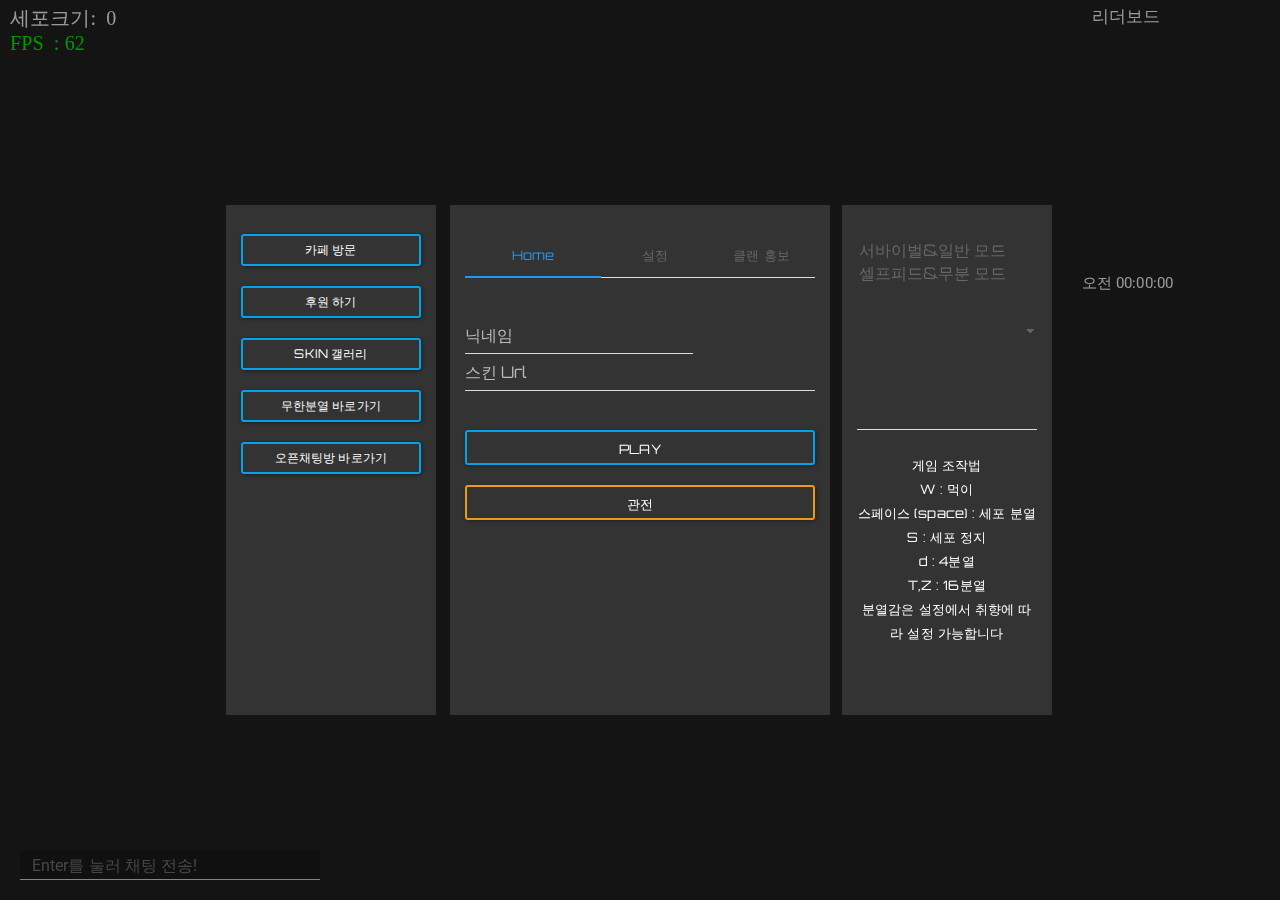
<file: index.html>
<html>
<head>
<meta charset="utf-8">
<link rel="shortcut icon" href="a/favicon.ico">
<meta property="og:url" content="https://agaraq.github.io/">
<meta property="og:title" content="Aqua.Party (아쿠아 파티) 아가리오">  
<meta property="og:type" content="website">
<meta property="og:image" content="ag.png">
<meta property="og:description" content=""Aqua.Party(아쿠아 파티) agar.io (아가리오) 서버에 오신걸 환영합니다.">
<meta name="description" content="Aqua.Party(아쿠아 파티) agar.io (아가리오) 서버에 오신걸 환영합니다">
<form action="/" method="post" enctype="multipart/form-data">
<meta http-equiv='X-UA-Compatible' content='IE=edge'>
<meta name="viewport" content="width=1100">
<meta name="keywords" content="아가리오, 아쿠아파티, 한국서버, 아가리오핵, 아갈, 코갈, 아갈크, 아코 ,agar.io ,agar.io server, korea agar">
<meta name="robots" content="index, follow">
<meta name="apple-mobile-web-app-capable" content="yes">
<meta name="viewport" content="width=device-width">
<title>Aqua.Party (아쿠아 파티) 아가리오 ( 세포 키우기 )</title>
<canvas id="canvas"></canvas>
<link href="d.css" rel="stylesheet">
<link href="https://fonts.googleapis.com/css?family=Roboto" rel="stylesheet" type="text/css">
<link href="https://fonts.googleapis.com/css?family=Russo+One" rel="stylesheet" type="text/css">
<link href="https://fonts.googleapis.com/css?family=Orbitron" rel="stylesheet" type="text/css">
<body>
<script type="application/ld+json">
{
  "@context": "http://schema.org",
  "@type": "Organization",
  "url": "https://agaraq.github.io/",
  "logo": "https://agaraq.github.io/a/ag.png"
}
</script>
<script type="text/javascript" src="d/q.js"></script>
</script>
<!-- Global site tag (gtag.js) - Google Analytics -->
<script async src="https://www.googletagmanager.com/gtag/js?id=UA-105787724-1"></script>
<script>
  window.dataLayer = window.dataLayer || [];
  function gtag(){dataLayer.push(arguments);}
  gtag('js', new Date());

  gtag('config', 'UA-105787724-1');
</script>
  
  <span id="leaderboar">리더보드</span>
<span id="dpTime">오전 00:00:00</span>
<body oncopy="return false" oncut="return false" onselectstart="return false">
  
<div id="overlays" style="background-color:rgba(0,0,0,0.4);position:absolute;left:0;right:0;top:0;bottom:0;z-index:200;font-family:Orbitron">
<div id="main">
<div id="serverPanel">
<div>
</br>
<a href="https://cafe.naver.com/aquaparty" target="_blank" id="cafe-btn" class="btn btn-default btn-sm" role="button">카페 방문</a> 
<a href="https://goo.gl/forms/6vecx7NeLpwj2xxp2" target="_blank" id="cafe-btn" class="btn btn-default btn-sm" role="button">후원 하기</a>
<a href="http://ogario.ovh/skins/" target="_blank" id="cafe-btn" class="btn btn-default btn-sm" role="button">SKIN 갤러리</a>
<a href="c/" target="_blank" id="cafe-btn" class="btn btn-default btn-sm" role="button">무한분열 바로가기</a>
<a href="https://open.kakao.com/o/gzKBMZI" target="_blank" id="cafe-btn" class="btn btn-default btn-sm" role="button">오픈채팅방 바로가기</a>
<div>
</div>
</div>
<center>
</br>
</center>
</div>
<div id="serv">
<div>
</br>
<center>
<select size=8 class="form-control" style="overflow:hidden">
<br clear="both"/>
<option value="1" onclick='connect(a)'> 서바이벌&일반 모드</option>
<option value="2" onclick='connect(b)'> 셀프피드&무분 모드</option>
</select>
</br>
<font color="#ffffff">게임 조작법</font> </br>
<font color="#ffffff">W : 먹이</font> </br>
<font color="#ffffff">스페이스 (space) : 세포 분열</font> </br>
<font color="#ffffff">S : 세포 정지</font> </br>
<font color="#ffffff">d : 4분열</font> </br>
<font color="#ffffff">T,Z : 16분열</font> </br>
<font color="#ffffff">분열감은 설정에서 취향에 따라 설정 가능합니다 </font> </br>
<div>
</div>
</div>
<center>
</br>
</center>
</div>
<div class="form-group">
<div style="float:left;margin-left:20px">
</div>
<br clear="both">
<form role="form">
<ul class="nav nav-tabs nav-justified" role="tablist">
<li role="presentation" class="active">
<a href="#home" aria-controls="home" role="tab" data-toggle="tab">Home</a>
</li>
<li role="presentation">
<a href="#settings" aria-controls="settings" role="tab" data-toggle="tab">설정</a>
</li>
<li role="presentation">
<a href="#theming" aria-controls="theming" role="tab" data-toggle="tab">클랜 홍보</a>
</li>
</ul>
<div class="tab-content">
<div role="tabpanel" class="tab-pane " id="home"></div>
<div role="tabpanel" class="tab-pane fade settings" id="settings">
<br>
<div class="container">
<div class="settingsRow" style="overflow: auto; height:150px;width: 340px;">

  
    <font color="#F0F0F0"><span style="font-family: Roboto;">백그라운드 맵 색깔 </font>
  <br>
  <input class="jscolor" id="bgColour" value="222222">
  <br>
  <font color="#F0F0F0"><span style="font-family: Roboto;">MAP 테두리 색깔 </font>
  <br>
  <input class="jscolor" id="borderColour" value="35B597">
  <br>
  <font color="#F0F0F0"><span style="font-family: Roboto;">SECTOR Color 좌표색깔 </font>
  <br>
  <input class="jscolor" id="sectorColour" value="313031">
</br>
</br>
<span id="animationTxt"><font color="#ffffff">분열감 : 140</font></span>
<br>
<br>
<label></label>
<input type="range" id="delay" min="10" max="300">
</label>
<br>
<br>
<div style="position:relative">
<input type="checkbox" name="sqMode" id="sqMode"> <font color="#F0F0F0">사각형 모드 </font>
<br>
<input type="checkbox" name="sectors" id="sectors"> <font color="#F0F0F0">백그라운드 맵 </font>
<br>
<input type="checkbox" name="cellalpha" id="cellalpha"> <font color="#F0F0F0">세포투명화 </font> 
<br>
<input type="checkbox" name="borders" id="borders"> <font color="#F0F0F0"><span style="font-family: Roboto;">MAP 테두리 ON or OFF </font> 
<br>
<input type="checkbox" name="food" id="food"> <font color="#F0F0F0"><span style="font-family: Roboto;">먹이 보이기 On or OFF </font> 
<br>
<input type="checkbox" name="name" id="name"> <font color="#F0F0F0"><span style="font-family: Roboto;">이름 보이기 On or OFF </font> 
<br>
<input type="checkbox" name="mass" id="mass"> <font color="#F0F0F0"><span style="font-family: Roboto;">메스 보이기 On or OFF </font> 
</div>
</div>
</div>
</div>
<br>
<div role="tabpanel" class="tab-pane fade" id="theming" style="overflow: auto; height:150px;width: 340px;">
    <a href="https://cafe.naver.com/agaradidas625" target="_blank" id="nomu-btn" class="btn btn-default btn-sm" role="button">아디다스 클랜</a> 
    <a href="https://cafe.naver.com/cexy" target="_blank" id="aqua-btn" class="btn btn-default btn-sm" role="button">CEX 클랜</a>
    <a href="https://cafe.naver.com/agarindian" target="_blank" id="nomu-btn" class="btn btn-default btn-sm" role="button">인디언 클랜</a>
    <a href="https://cafe.naver.com/bwp9973bwp" target="_blank" id="aqua-btn" class="btn btn-default btn-sm" role="button">NONAME 클랜</a>
    <a href="https://cafe.naver.com/agargamer" target="_blank" id="nomu-btn" class="btn btn-default btn-sm" role="button">아갈마스터 클랜</a> 
</div>
</div>
</form>
</div>
<div class="form-group">
<input class="form-control" id="nick" maxlength="15" placeholder="닉네임">
<input class="form-control" id="skinUrl" placeholder="스킨 Url">
</div>
<br>
<div class="form-group">
<button type="submit" id="playBtn" onclick="setNick(document.getElementById('nick').value); return false;" class="shake-constant btn playButton btn-primary btn-needs-server">Play</button> 
<button class="btn btn-warning watchButton btn-needs-server" id="watchBtn" onclick="watch();return false">관전</button>
<br clear="both">
<br>
</div>
</form>
</div>
</div>
<script src="d/d.js" defer></script>
<script src="d/main.js" defer></script>
<input id="chat" maxlength="200" onpaste="return false" placeholder="Enter를 눌러 채팅 전송!" type="text">
</body>
</html>
</file>
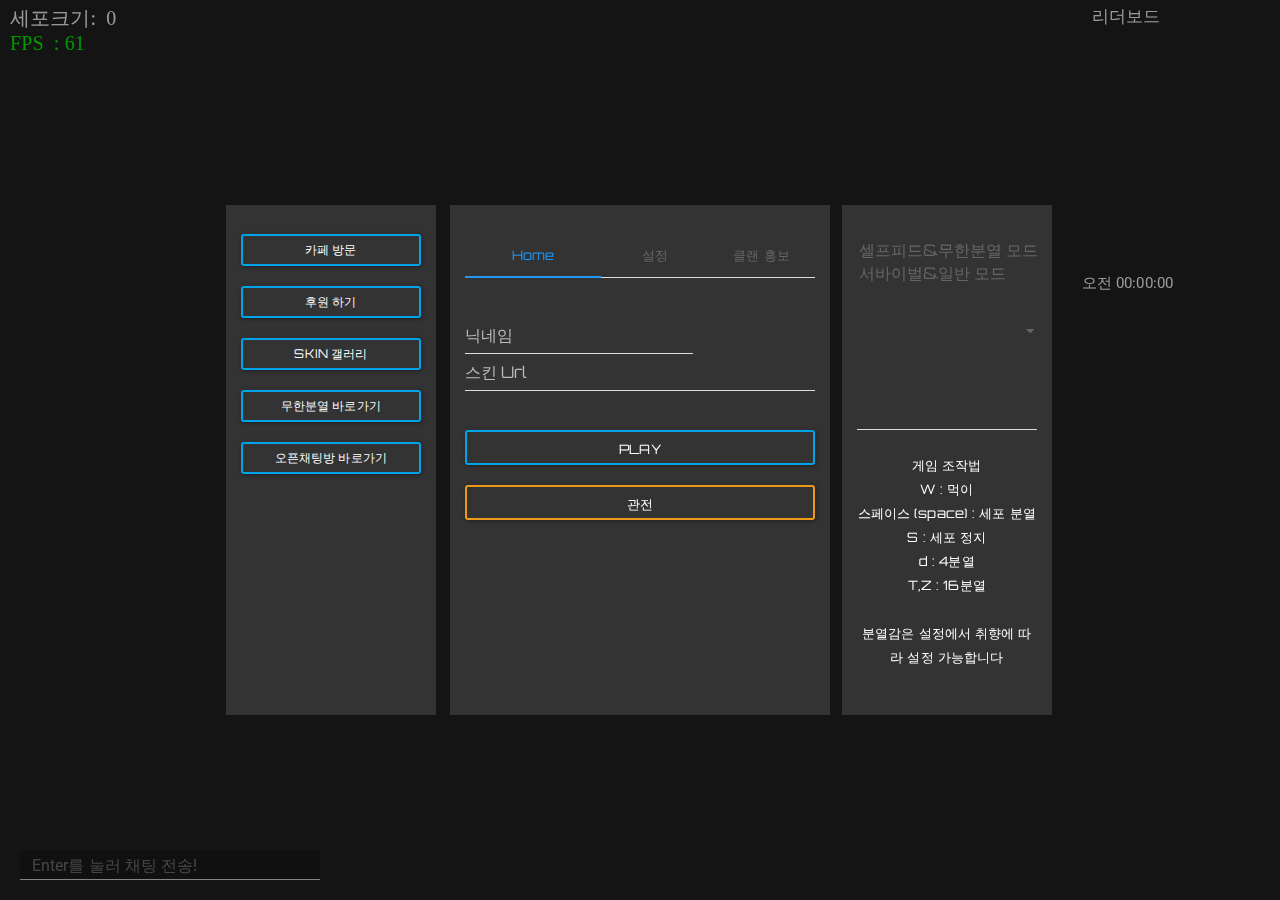
<file: c/index.html>
<html>
<head>
<meta charset="utf-8">
<link rel="shortcut icon" href="a/favicon.ico">
<form action="/" method="post" enctype="multipart/form-data">
<meta http-equiv='X-UA-Compatible' content='IE=edge'>
<meta name="viewport" content="width=1100">
<meta name="description" content="Aqua.Party(아쿠아 파티) agar.io (아가리오) 서버에 오신걸 환영합니다">
<meta name="keywords" content="아가리오, 아쿠아파티, 한국서버, 아가리오핵, 아갈, 코갈, 아갈크, 아코 ,agar.io ,agar.io server, korea agar">
<meta name="robots" content="index, follow">
<meta name="apple-mobile-web-app-capable" content="yes">
<meta name="viewport" content="width=device-width">
<title>Aqua.Party (아쿠아 파티) 무한분열</title>
<canvas id="canvas"></canvas>
<link href="../d.css" rel="stylesheet">
<link href="https://fonts.googleapis.com/css?family=Roboto" rel="stylesheet" type="text/css">
<link href="https://fonts.googleapis.com/css?family=Russo+One" rel="stylesheet" type="text/css">
<link href="https://fonts.googleapis.com/css?family=Orbitron" rel="stylesheet" type="text/css">
<body>
</script>
<!-- Global site tag (gtag.js) - Google Analytics -->
<script async src="https://www.googletagmanager.com/gtag/js?id=UA-105787724-1"></script>
<script>
  window.dataLayer = window.dataLayer || [];
  function gtag(){dataLayer.push(arguments);}
  gtag('js', new Date());

  gtag('config', 'UA-105787724-1');
</script>
  
  <span id="leaderboar">리더보드</span>
<span id="dpTime">오전 00:00:00</span>
<body oncopy="return false" oncut="return false" onselectstart="return false">
  
<div id="overlays" style="background-color:rgba(0,0,0,0.4);position:absolute;left:0;right:0;top:0;bottom:0;z-index:200;font-family:Orbitron">
<div id="main">
<div id="serverPanel">
<div>
</br>
<a href="https://cafe.naver.com/aquaparty" target="_blank" id="cafe-btn" class="btn btn-default btn-sm" role="button">카페 방문</a> 
<a href="https://goo.gl/forms/6vecx7NeLpwj2xxp2" target="_blank" id="cafe-btn" class="btn btn-default btn-sm" role="button">후원 하기</a>
<a href="http://ogario.ovh/skins/" target="_blank" id="cafe-btn" class="btn btn-default btn-sm" role="button">SKIN 갤러리</a>
<a href="" target="_blank" id="cafe-btn" class="btn btn-default btn-sm" role="button">무한분열 바로가기</a>
<a href="https://open.kakao.com/o/gzKBMZI" target="_blank" id="cafe-btn" class="btn btn-default btn-sm" role="button">오픈채팅방 바로가기</a>
<div>
</div>
</div>
<center>
</br>
</center>
</div>
<div id="serv">
<div>
</br>
<center>
<select size=8 class="form-control" style="overflow:hidden">
<br clear="both"/>
<option value="1" onclick='connect(b)'>셀프피드&무한분열 모드</option>
<option value="2" onclick='connect(a)'>서바이벌&일반 모드</option>
</select>
</br>
<font color="#ffffff">게임 조작법</font> </br>
<font color="#ffffff">W : 먹이</font> </br>
<font color="#ffffff">스페이스 (space) : 세포 분열</font> </br>
<font color="#ffffff">S : 세포 정지</font> </br>
<font color="#ffffff">d : 4분열</font> </br>
<font color="#ffffff">T,Z : 16분열</font> </br>
<font color="#ffffff"> </font> </br>
<font color="#ffffff"> 분열감은 설정에서 취향에 따라 설정 가능합니다</font> </br>
<div>
</div>
</div>
<center>
</br>
</center>
</div>
<div class="form-group">
<div style="float:left;margin-left:20px">
</div>
<br clear="both">
<form role="form">
<ul class="nav nav-tabs nav-justified" role="tablist">
<li role="presentation" class="active">
<a href="#home" aria-controls="home" role="tab" data-toggle="tab">Home</a>
</li>
<li role="presentation">
<a href="#settings" aria-controls="settings" role="tab" data-toggle="tab">설정</a>
</li>
<li role="presentation">
<a href="#theming" aria-controls="theming" role="tab" data-toggle="tab">클랜 홍보</a>
</li>
</ul>
<div class="tab-content">
<div role="tabpanel" class="tab-pane " id="home"></div>
<div role="tabpanel" class="tab-pane fade settings" id="settings">
<br>
<div class="container">
<div class="settingsRow" style="overflow: auto; height:150px;width: 340px;">

  
    <font color="#F0F0F0"><span style="font-family: Roboto;">백그라운드 맵 색깔 </font>
  <br>
  <input class="jscolor" id="bgColour" value="222222">
  <br>
  <font color="#F0F0F0"><span style="font-family: Roboto;">MAP 테두리 색깔 </font>
  <br>
  <input class="jscolor" id="borderColour" value="35B597">
  <br>
  <font color="#F0F0F0"><span style="font-family: Roboto;">SECTOR Color 좌표색깔 </font>
  <br>
  <input class="jscolor" id="sectorColour" value="313031">
</br>
</br>
<span id="animationTxt"><font color="#ffffff">분열감 : 140</font></span>
<br>
<br>
<label></label>
<input type="range" id="delay" min="10" max="300">
</label>
<br>
<br>
<div style="position:relative">
<input type="checkbox" name="sqMode" id="sqMode"> <font color="#F0F0F0">사각형 모드 </font>
<br>
<input type="checkbox" name="sectors" id="sectors"> <font color="#F0F0F0">백그라운드 맵 </font>
<br>
<input type="checkbox" name="cellalpha" id="cellalpha"> <font color="#F0F0F0">세포투명화 </font> 
<br>
<input type="checkbox" name="borders" id="borders"> <font color="#F0F0F0"><span style="font-family: Roboto;">MAP 테두리 ON or OFF </font> 
<br>
<input type="checkbox" name="food" id="food"> <font color="#F0F0F0"><span style="font-family: Roboto;">먹이 보이기 On or OFF </font> 
<br>
<input type="checkbox" name="name" id="name"> <font color="#F0F0F0"><span style="font-family: Roboto;">이름 보이기 On or OFF </font> 
<br>
<input type="checkbox" name="mass" id="mass"> <font color="#F0F0F0"><span style="font-family: Roboto;">메스 보이기 On or OFF </font> 
</div>
</div>
</div>
</div>
<br>
<div role="tabpanel" class="tab-pane fade" id="theming" style="overflow: auto; height:150px;width: 340px;">
    <a href="https://cafe.naver.com/agaradidas625" target="_blank" id="nomu-btn" class="btn btn-default btn-sm" role="button">아디다스 클랜</a> 
    <a href="https://cafe.naver.com/cexy" target="_blank" id="aqua-btn" class="btn btn-default btn-sm" role="button">CEX 클랜</a>
    <a href="https://cafe.naver.com/agarindian" target="_blank" id="nomu-btn" class="btn btn-default btn-sm" role="button">인디언 클랜</a>
    <a href="https://cafe.naver.com/bwp9973bwp" target="_blank" id="aqua-btn" class="btn btn-default btn-sm" role="button">NONAME 클랜</a>
    <a href="https://cafe.naver.com/agargamer" target="_blank" id="nomu-btn" class="btn btn-default btn-sm" role="button">아갈마스터 클랜</a> 
</div>
</div>
</form>
</div>
<div class="form-group">
<input class="form-control" id="nick" maxlength="15" placeholder="닉네임">
<input class="form-control" id="skinUrl" placeholder="스킨 Url">
</div>
<br>
<div class="form-group">
<button type="submit" id="playBtn" onclick="setNick(document.getElementById('nick').value); return false;" class="shake-constant btn playButton btn-primary btn-needs-server">Play</button> 
<button class="btn btn-warning watchButton btn-needs-server" id="watchBtn" onclick="watch();return false">관전</button>
<br clear="both">
<br>
</div>
</form>
</div>
</div>
<script src="../d/d.js" defer></script>
<script src="../a/main.js" defer></script>
<input id="chat" maxlength="200" onpaste="return false" placeholder="Enter를 눌러 채팅 전송!" type="text">
</body>
</html>
</file>
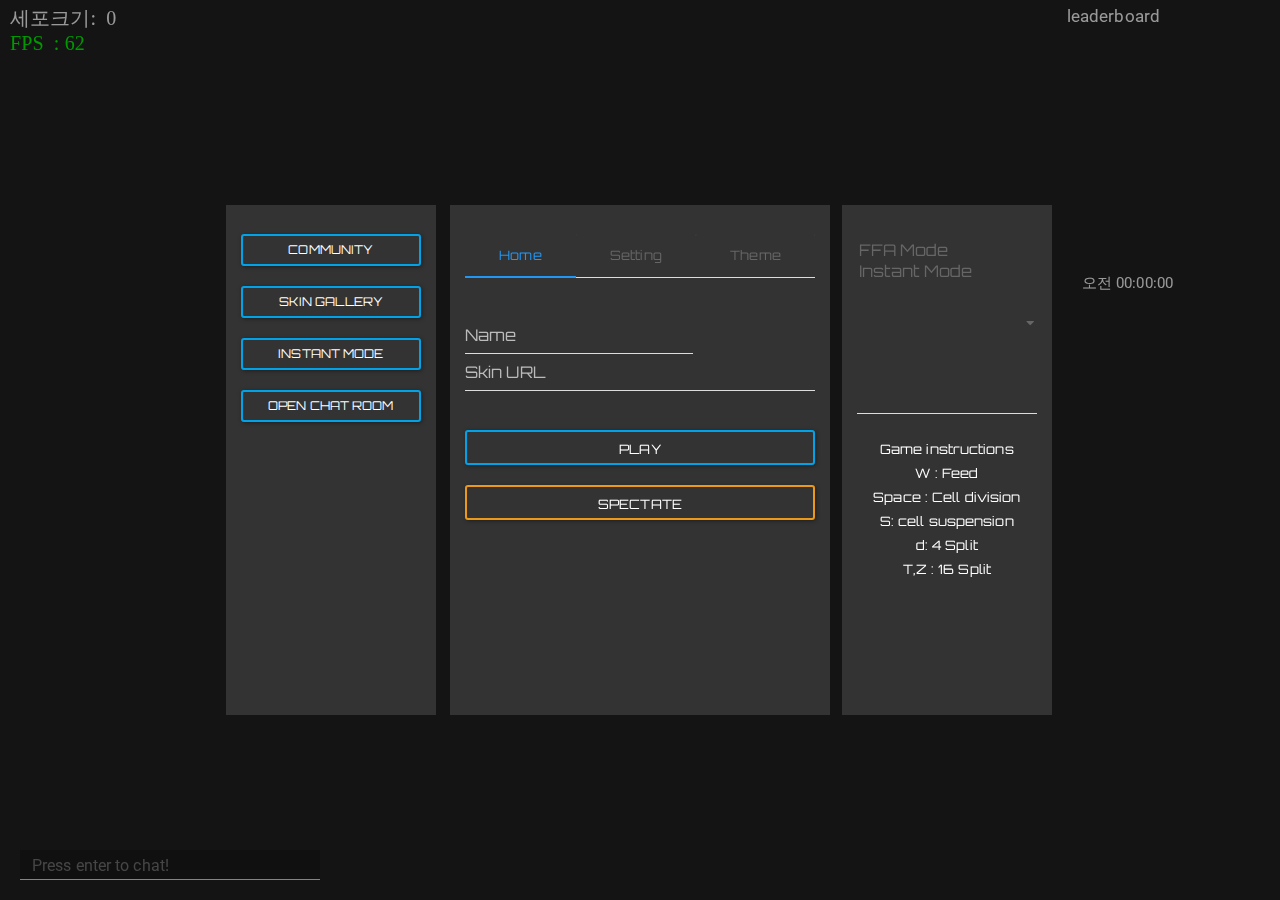
<file: u/index.html>
<html>
<head>
<meta charset="utf-8">
<form action="/" method="post" enctype="multipart/form-data">
<meta http-equiv='X-UA-Compatible' content='IE=edge'>
<meta name="viewport" content="width=1100">
<meta name="description" content="아쿠아파티 서버에 오신걸 환영합니다">
<meta name="keywords" content="아가리오, 아쿠아파티, 한국서버, 아가리오핵, 아갈, 코갈, 아갈크, 아코 ,agar.io ,agar.io server, korea agar">
<meta name="robots" content="index, follow">
<meta name="apple-mobile-web-app-capable" content="yes">
<meta name="viewport" content="width=device-width">
<link rel="alternate" hreflang="ko" href="http://agara.tk/” />
<link rel="alternate" hreflang=“en” href="http://agara.tk/u/" />
<meta name="description" content="아쿠아파티 서버에 오신걸 환영합니다">
<meta property="og:type" content="website">
<meta property="og:title" content="Aqua.Party(아쿠아파티)">
<meta property="og:description" content="Aqua.Party(아쿠아 파티) agar.io(아가리오) 서버">
<meta property="og:url" content="http://agar.kr">
<link rel='canonical' href='http://agar.kr'>
<title>Aqua.Party Agar.io</title>
<canvas id="canvas"></canvas>
<link href="../d.css" rel="stylesheet">
<link href="https://fonts.googleapis.com/css?family=Roboto" rel="stylesheet" type="text/css">
<link href="https://fonts.googleapis.com/css?family=Russo+One" rel="stylesheet" type="text/css">
<link href="https://fonts.googleapis.com/css?family=Orbitron" rel="stylesheet" type="text/css">
<body>
</script>
<!-- Global site tag (gtag.js) - Google Analytics -->
<script async src="https://www.googletagmanager.com/gtag/js?id=UA-105787724-1"></script>
<script>
  window.dataLayer = window.dataLayer || [];
  function gtag(){dataLayer.push(arguments);}
  gtag('js', new Date());

  gtag('config', 'UA-105787724-1');
</script>
  
 <span id="leaderboar">leaderboard</span>
<span id="dpTime">오전 00:00:00</span>
<body oncopy="return false" oncut="return false" onselectstart="return false">
<div id="overlays" style="background-color:rgba(0,0,0,0.4);position:absolute;left:0;right:0;top:0;bottom:0;z-index:200;font-family:Orbitron">
<div id="main">
<div id="serverPanel">
<div>
</br>
<a href="http://cafe.naver.com/aquaparty" target="_blank" id="cafe-btn" class="btn btn-default btn-sm" role="button">Community</a> 
<a href="http://ogario.ovh/skins/" target="_blank" id="cafe-btn" class="btn btn-default btn-sm" role="button">Skin Gallery</a>
<a href="http://agara.tk/c" target="_blank" id="cafe-btn" class="btn btn-default btn-sm" role="button">Instant Mode</a>
<a href="https://open.kakao.com/o/gzKBMZI" target="_blank" id="cafe-btn" class="btn btn-default btn-sm" role="button">Open Chat Room</a>
<div>
</div>
</div>
<center>
</br>
</center>
</div>
<div id="serv">
<div>
</br>
<center>
<select size=8 class="form-control" style="overflow:hidden">
<br clear="both"/>
<option value="1" onclick='connect("ws://gk.agar.kr:2500")'>FFA Mode</option>
<option value="2" onclick='connect("ws://ho.agar.kr:2900")'>Instant Mode</option>
</select>
</br>
<font color="#ffffff">Game instructions</font> </br>
<font color="#ffffff">W : Feed</font> </br>
<font color="#ffffff">Space : Cell division </font> </br>
<font color="#ffffff">S: cell suspension </font> </br>
<font color="#ffffff">d: 4 Split </font> </br>
<font color="#ffffff">T,Z : 16 Split </font> </br>
<font color="#ffffff"> </font> </br>
<div>
</div>
</div>
<center>
</br>
</center>
</div>
<div class="form-group">
<div style="float:left;margin-left:20px">
</div>
<br clear="both">
<form role="form">
<ul class="nav nav-tabs nav-justified" role="tablist">
<li role="presentation" class="active">
<a href="#home" aria-controls="home" role="tab" data-toggle="tab">Home</a>
</li>
<li role="presentation">
<a href="#settings" aria-controls="settings" role="tab" data-toggle="tab">Setting</a>
</li>
<li role="presentation">
<a href="#theming" aria-controls="theming" role="tab" data-toggle="tab">Theme</a>
</li>
</ul>
<div class="tab-content">
<div role="tabpanel" class="tab-pane " id="home"></div>
<div role="tabpanel" class="tab-pane fade settings" id="settings">
<br>
<div class="container">
<div class="settingsRow" style="overflow: auto; height:150px;width: 340px;">

<span id="animationTxt">Animation : 140</span>
<br>
<br>
<label></label>
<input type="range" id="delay" min="10" max="300">
</label>
<br>
<br>
<div style="position:relative">
<label>
<input type="checkbox" name="sqMode" id="sqMode"> Square Mode &nbsp</label>
<br>
<label>
<input type="checkbox" name="sectors" id="sectors">  Background Map &nbsp</label>
<br>
<label>
<input type="checkbox" name="cellalpha" id="cellalpha"> TRANSPARENT BLOBS &nbsp</label>
<br>
<label>
<input type="checkbox" name="borders" id="borders"> MAP border ON or OFF &nbsp</label>
<br>
<label>
<input type="checkbox" name="food" id="food"> Show food ON or OFF &nbsp</label>
<br>
<label>
<input type="checkbox" name="name" id="name"> Show Name ON or OFF &nbsp</label>
<br>
<label>
<input type="checkbox" name="mass" id="mass"> Show Score ON or OFF &nbsp</label>

</div>
</div>
</div>
</div>
<br>
<div role="tabpanel" class="tab-pane fade" id="theming">
<label>BACKGROUND COLOR </label>
<br>
<input class="jscolor" id="bgColour" value="222222">
<br>
<label>BORDER COLOR &nbsp</label>
<br>
<input class="jscolor" id="borderColour" value="35B597">
<br>
<label>SECTOR Color &nbsp</label>
<br>
<input class="jscolor" id="sectorColour" value="313031">
</div>
</div>
</form>
</div>
<div class="form-group">
<input class="form-control" id="nick" maxlength="15" placeholder="Name">
<input class="form-control" id="skinUrl" placeholder="Skin URL">
</div>
<br>
<div class="form-group">
<button type="submit" id="playBtn" onclick="setNick(document.getElementById('nick').value); return false;" class="shake-constant btn playButton btn-primary btn-needs-server">Play</button> 
<button class="btn btn-warning watchButton btn-needs-server" id="watchBtn" onclick="watch();return false">SPECTATE</button>
<br clear="both">
<br>
</div>
</form>
</div>
</div>
<script src="../d/d.js" defer></script>
<script src="../d/main.js" defer></script>
<input id="chat" maxlength="200" onpaste="return false" placeholder="Press enter to chat!" type="text">
</body>
</html>
</file>
<file: d.css>
@import url(https://fonts.googleapis.com/css?family=Roboto:300,400,500,700);/*!
* bootswatch v3.3.7
* Homepage: http://bootswatch.com
* Copyright 2012-2017 Thomas Park
* Licensed under MIT
* Based on Bootstrap
*//*!
* Bootstrap v3.3.7 (http://getbootstrap.com)
* Copyright 2011-2016 Twitter, Inc.
* Licensed under MIT (https://github.com/twbs/bootstrap/blob/master/LICENSE)
*//*! normalize.css v3.0.3 | MIT License | github.com/necolas/normalize.css */hr,img{border:0}body,figure{margin:0}.navbar-fixed-bottom .navbar-collapse,.navbar-fixed-top .navbar-collapse,.pre-scrollable{max-height:340px}html{font-family:sans-serif;-ms-text-size-adjust:100%;-webkit-text-size-adjust:100%}article,aside,details,figcaption,figure,footer,header,hgroup,main,menu,nav,section,summary{display:block}audio,canvas,progress,video{display:inline-block;vertical-align:baseline}audio:not([controls]){display:none;height:0}[hidden],template{display:none}a{background-color:transparent}a:active,a:hover{outline:0}b,optgroup,strong{font-weight:700}dfn{font-style:italic}h1{margin:.67em 0}mark{background:#ff0;color:#000}sub,sup{font-size:75%;line-height:0;position:relative;vertical-align:baseline}sup{top:-.5em}sub{bottom:-.25em}img{vertical-align:middle}svg:not(:root){overflow:hidden}hr{-webkit-box-sizing:content-box;-moz-box-sizing:content-box;box-sizing:content-box;height:0}pre,textarea{overflow:auto}code,kbd,pre,samp{font-size:1em}button,input,optgroup,select,textarea{color:inherit;font:inherit;margin:0}.glyphicon,body,button,input{-webkit-font-smoothing:antialiased}button{overflow:visible}button,select{text-transform:none}button,html input[type=button],input[type=reset],input[type=submit]{-webkit-appearance:button;cursor:pointer}button[disabled],html input[disabled]{cursor:default}button::-moz-focus-inner,input::-moz-focus-inner{border:0;padding:0}input[type=checkbox],input[type=radio]{-webkit-box-sizing:border-box;-moz-box-sizing:border-box;box-sizing:border-box;padding:0}input[type=number]::-webkit-inner-spin-button,input[type=number]::-webkit-outer-spin-button{height:auto}input[type=search]::-webkit-search-cancel-button,input[type=search]::-webkit-search-decoration{-webkit-appearance:none}table{border-collapse:collapse;border-spacing:0}td,th{padding:0}/*! Source: https://github.com/h5bp/html5-boilerplate/blob/master/src/css/main.css */@media print{blockquote,img,pre,tr{page-break-inside:avoid}*,:after,:before{background:0 0!important;color:#000!important;-webkit-box-shadow:none!important;box-shadow:none!important;text-shadow:none!important}a,a:visited{text-decoration:underline}a[href]:after{content:" (" attr(href) ")"}abbr[title]:after{content:" (" attr(title) ")"}a[href^="javascript:"]:after,a[href^="#"]:after{content:""}blockquote,pre{border:1px solid #999}thead{display:table-header-group}img{max-width:100%!important}h2,h3,p{orphans:3;widows:3}h2,h3{page-break-after:avoid}.navbar{display:none}.btn>.caret,.dropup>.btn>.caret{border-top-color:#000!important}.label{border:1px solid #000}.table{border-collapse:collapse!important}.table td,.table th{background-color:#fff!important}.table-bordered td,.table-bordered th{border:1px solid #ddd!important}}.dropdown-menu,.modal-content{-webkit-background-clip:padding-box}.btn,.btn-danger.active,.btn-danger:active,.btn-default.active,.btn-default:active,.btn-info.active,.btn-info:active,.btn-primary.active,.btn-primary:active,.btn-warning.active,.btn-warning:active,.btn.active,.btn:active,.dropdown-menu>.disabled>a:focus,.dropdown-menu>.disabled>a:hover,.form-control,.navbar-toggle,.open>.dropdown-toggle.btn-danger,.open>.dropdown-toggle.btn-default,.open>.dropdown-toggle.btn-info,.open>.dropdown-toggle.btn-primary,.open>.dropdown-toggle.btn-warning{background-image:none}.img-thumbnail,body{background-color:#fff}@font-face{font-family:'Glyphicons Halflings';src:url(../fonts/glyphicons-halflings-regular.eot);src:url(../fonts/glyphicons-halflings-regular.eot?#iefix) format('embedded-opentype'),url(../fonts/glyphicons-halflings-regular.woff2) format('woff2'),url(../fonts/glyphicons-halflings-regular.woff) format('woff'),url(../fonts/glyphicons-halflings-regular.ttf) format('truetype'),url(../fonts/glyphicons-halflings-regular.svg#glyphicons_halflingsregular) format('svg')}.glyphicon{position:relative;top:1px;display:inline-block;font-family:'Glyphicons Halflings';font-style:normal;font-weight:400;line-height:1;-moz-osx-font-smoothing:grayscale}.glyphicon-asterisk:before{content:"\002a"}.glyphicon-plus:before{content:"\002b"}.glyphicon-eur:before,.glyphicon-euro:before{content:"\20ac"}.glyphicon-minus:before{content:"\2212"}.glyphicon-cloud:before{content:"\2601"}.glyphicon-envelope:before{content:"\2709"}.glyphicon-pencil:before{content:"\270f"}.glyphicon-glass:before{content:"\e001"}.glyphicon-music:before{content:"\e002"}.glyphicon-search:before{content:"\e003"}.glyphicon-heart:before{content:"\e005"}.glyphicon-star:before{content:"\e006"}.glyphicon-star-empty:before{content:"\e007"}.glyphicon-user:before{content:"\e008"}.glyphicon-film:before{content:"\e009"}.glyphicon-th-large:before{content:"\e010"}.glyphicon-th:before{content:"\e011"}.glyphicon-th-list:before{content:"\e012"}.glyphicon-ok:before{content:"\e013"}.glyphicon-remove:before{content:"\e014"}.glyphicon-zoom-in:before{content:"\e015"}.glyphicon-zoom-out:before{content:"\e016"}.glyphicon-off:before{content:"\e017"}.glyphicon-signal:before{content:"\e018"}.glyphicon-cog:before{content:"\e019"}.glyphicon-trash:before{content:"\e020"}.glyphicon-home:before{content:"\e021"}.glyphicon-file:before{content:"\e022"}.glyphicon-time:before{content:"\e023"}.glyphicon-road:before{content:"\e024"}.glyphicon-download-alt:before{content:"\e025"}.glyphicon-download:before{content:"\e026"}.glyphicon-upload:before{content:"\e027"}.glyphicon-inbox:before{content:"\e028"}.glyphicon-play-circle:before{content:"\e029"}.glyphicon-repeat:before{content:"\e030"}.glyphicon-refresh:before{content:"\e031"}.glyphicon-list-alt:before{content:"\e032"}.glyphicon-lock:before{content:"\e033"}.glyphicon-flag:before{content:"\e034"}.glyphicon-headphones:before{content:"\e035"}.glyphicon-volume-off:before{content:"\e036"}.glyphicon-volume-down:before{content:"\e037"}.glyphicon-volume-up:before{content:"\e038"}.glyphicon-qrcode:before{content:"\e039"}.glyphicon-barcode:before{content:"\e040"}.glyphicon-tag:before{content:"\e041"}.glyphicon-tags:before{content:"\e042"}.glyphicon-book:before{content:"\e043"}.glyphicon-bookmark:before{content:"\e044"}.glyphicon-print:before{content:"\e045"}.glyphicon-camera:before{content:"\e046"}.glyphicon-font:before{content:"\e047"}.glyphicon-bold:before{content:"\e048"}.glyphicon-italic:before{content:"\e049"}.glyphicon-text-height:before{content:"\e050"}.glyphicon-text-width:before{content:"\e051"}.glyphicon-align-left:before{content:"\e052"}.glyphicon-align-center:before{content:"\e053"}.glyphicon-align-right:before{content:"\e054"}.glyphicon-align-justify:before{content:"\e055"}.glyphicon-list:before{content:"\e056"}.glyphicon-indent-left:before{content:"\e057"}.glyphicon-indent-right:before{content:"\e058"}.glyphicon-facetime-video:before{content:"\e059"}.glyphicon-picture:before{content:"\e060"}.glyphicon-map-marker:before{content:"\e062"}.glyphicon-adjust:before{content:"\e063"}.glyphicon-tint:before{content:"\e064"}.glyphicon-edit:before{content:"\e065"}.glyphicon-share:before{content:"\e066"}.glyphicon-check:before{content:"\e067"}.glyphicon-move:before{content:"\e068"}.glyphicon-step-backward:before{content:"\e069"}.glyphicon-fast-backward:before{content:"\e070"}.glyphicon-backward:before{content:"\e071"}.glyphicon-play:before{content:"\e072"}.glyphicon-pause:before{content:"\e073"}.glyphicon-stop:before{content:"\e074"}.glyphicon-forward:before{content:"\e075"}.glyphicon-fast-forward:before{content:"\e076"}.glyphicon-step-forward:before{content:"\e077"}.glyphicon-eject:before{content:"\e078"}.glyphicon-chevron-left:before{content:"\e079"}.glyphicon-chevron-right:before{content:"\e080"}.glyphicon-plus-sign:before{content:"\e081"}.glyphicon-minus-sign:before{content:"\e082"}.glyphicon-remove-sign:before{content:"\e083"}.glyphicon-ok-sign:before{content:"\e084"}.glyphicon-question-sign:before{content:"\e085"}.glyphicon-info-sign:before{content:"\e086"}.glyphicon-screenshot:before{content:"\e087"}.glyphicon-remove-circle:before{content:"\e088"}.glyphicon-ok-circle:before{content:"\e089"}.glyphicon-ban-circle:before{content:"\e090"}.glyphicon-arrow-left:before{content:"\e091"}.glyphicon-arrow-right:before{content:"\e092"}.glyphicon-arrow-up:before{content:"\e093"}.glyphicon-arrow-down:before{content:"\e094"}.glyphicon-share-alt:before{content:"\e095"}.glyphicon-resize-full:before{content:"\e096"}.glyphicon-resize-small:before{content:"\e097"}.glyphicon-exclamation-sign:before{content:"\e101"}.glyphicon-gift:before{content:"\e102"}.glyphicon-leaf:before{content:"\e103"}.glyphicon-fire:before{content:"\e104"}.glyphicon-eye-open:before{content:"\e105"}.glyphicon-eye-close:before{content:"\e106"}.glyphicon-warning-sign:before{content:"\e107"}.glyphicon-plane:before{content:"\e108"}.glyphicon-calendar:before{content:"\e109"}.glyphicon-random:before{content:"\e110"}.glyphicon-comment:before{content:"\e111"}.glyphicon-magnet:before{content:"\e112"}.glyphicon-chevron-up:before{content:"\e113"}.glyphicon-chevron-down:before{content:"\e114"}.glyphicon-retweet:before{content:"\e115"}.glyphicon-shopping-cart:before{content:"\e116"}.glyphicon-folder-close:before{content:"\e117"}.glyphicon-folder-open:before{content:"\e118"}.glyphicon-resize-vertical:before{content:"\e119"}.glyphicon-resize-horizontal:before{content:"\e120"}.glyphicon-hdd:before{content:"\e121"}.glyphicon-bullhorn:before{content:"\e122"}.glyphicon-bell:before{content:"\e123"}.glyphicon-certificate:before{content:"\e124"}.glyphicon-thumbs-up:before{content:"\e125"}.glyphicon-thumbs-down:before{content:"\e126"}.glyphicon-hand-right:before{content:"\e127"}.glyphicon-hand-left:before{content:"\e128"}.glyphicon-hand-up:before{content:"\e129"}.glyphicon-hand-down:before{content:"\e130"}.glyphicon-circle-arrow-right:before{content:"\e131"}.glyphicon-circle-arrow-left:before{content:"\e132"}.glyphicon-circle-arrow-up:before{content:"\e133"}.glyphicon-circle-arrow-down:before{content:"\e134"}.glyphicon-globe:before{content:"\e135"}.glyphicon-wrench:before{content:"\e136"}.glyphicon-tasks:before{content:"\e137"}.glyphicon-filter:before{content:"\e138"}.glyphicon-briefcase:before{content:"\e139"}.glyphicon-fullscreen:before{content:"\e140"}.glyphicon-dashboard:before{content:"\e141"}.glyphicon-paperclip:before{content:"\e142"}.glyphicon-heart-empty:before{content:"\e143"}.glyphicon-link:before{content:"\e144"}.glyphicon-phone:before{content:"\e145"}.glyphicon-pushpin:before{content:"\e146"}.glyphicon-usd:before{content:"\e148"}.glyphicon-gbp:before{content:"\e149"}.glyphicon-sort:before{content:"\e150"}.glyphicon-sort-by-alphabet:before{content:"\e151"}.glyphicon-sort-by-alphabet-alt:before{content:"\e152"}.glyphicon-sort-by-order:before{content:"\e153"}.glyphicon-sort-by-order-alt:before{content:"\e154"}.glyphicon-sort-by-attributes:before{content:"\e155"}.glyphicon-sort-by-attributes-alt:before{content:"\e156"}.glyphicon-unchecked:before{content:"\e157"}.glyphicon-expand:before{content:"\e158"}.glyphicon-collapse-down:before{content:"\e159"}.glyphicon-collapse-up:before{content:"\e160"}.glyphicon-log-in:before{content:"\e161"}.glyphicon-flash:before{content:"\e162"}.glyphicon-log-out:before{content:"\e163"}.glyphicon-new-window:before{content:"\e164"}.glyphicon-record:before{content:"\e165"}.glyphicon-save:before{content:"\e166"}.glyphicon-open:before{content:"\e167"}.glyphicon-saved:before{content:"\e168"}.glyphicon-import:before{content:"\e169"}.glyphicon-export:before{content:"\e170"}.glyphicon-send:before{content:"\e171"}.glyphicon-floppy-disk:before{content:"\e172"}.glyphicon-floppy-saved:before{content:"\e173"}.glyphicon-floppy-remove:before{content:"\e174"}.glyphicon-floppy-save:before{content:"\e175"}.glyphicon-floppy-open:before{content:"\e176"}.glyphicon-credit-card:before{content:"\e177"}.glyphicon-transfer:before{content:"\e178"}.glyphicon-cutlery:before{content:"\e179"}.glyphicon-header:before{content:"\e180"}.glyphicon-compressed:before{content:"\e181"}.glyphicon-earphone:before{content:"\e182"}.glyphicon-phone-alt:before{content:"\e183"}.glyphicon-tower:before{content:"\e184"}.glyphicon-stats:before{content:"\e185"}.glyphicon-sd-video:before{content:"\e186"}.glyphicon-hd-video:before{content:"\e187"}.glyphicon-subtitles:before{content:"\e188"}.glyphicon-sound-stereo:before{content:"\e189"}.glyphicon-sound-dolby:before{content:"\e190"}.glyphicon-sound-5-1:before{content:"\e191"}.glyphicon-sound-6-1:before{content:"\e192"}.glyphicon-sound-7-1:before{content:"\e193"}.glyphicon-copyright-mark:before{content:"\e194"}.glyphicon-registration-mark:before{content:"\e195"}.glyphicon-cloud-download:before{content:"\e197"}.glyphicon-cloud-upload:before{content:"\e198"}.glyphicon-tree-conifer:before{content:"\e199"}.glyphicon-tree-deciduous:before{content:"\e200"}.glyphicon-cd:before{content:"\e201"}.glyphicon-save-file:before{content:"\e202"}.glyphicon-open-file:before{content:"\e203"}.glyphicon-level-up:before{content:"\e204"}.glyphicon-copy:before{content:"\e205"}.glyphicon-paste:before{content:"\e206"}.glyphicon-alert:before{content:"\e209"}.glyphicon-equalizer:before{content:"\e210"}.glyphicon-king:before{content:"\e211"}.glyphicon-queen:before{content:"\e212"}.glyphicon-pawn:before{content:"\e213"}.glyphicon-bishop:before{content:"\e214"}.glyphicon-knight:before{content:"\e215"}.glyphicon-baby-formula:before{content:"\e216"}.glyphicon-tent:before{content:"\26fa"}.glyphicon-blackboard:before{content:"\e218"}.glyphicon-bed:before{content:"\e219"}.glyphicon-apple:before{content:"\f8ff"}.glyphicon-erase:before{content:"\e221"}.glyphicon-hourglass:before{content:"\231b"}.glyphicon-lamp:before{content:"\e223"}.glyphicon-duplicate:before{content:"\e224"}.glyphicon-piggy-bank:before{content:"\e225"}.glyphicon-scissors:before{content:"\e226"}.glyphicon-bitcoin:before,.glyphicon-btc:before,.glyphicon-xbt:before{content:"\e227"}.glyphicon-jpy:before,.glyphicon-yen:before{content:"\00a5"}.glyphicon-rub:before,.glyphicon-ruble:before{content:"\20bd"}.glyphicon-scale:before{content:"\e230"}.glyphicon-ice-lolly:before{content:"\e231"}.glyphicon-ice-lolly-tasted:before{content:"\e232"}.glyphicon-education:before{content:"\e233"}.glyphicon-option-horizontal:before{content:"\e234"}.glyphicon-option-vertical:before{content:"\e235"}.glyphicon-menu-hamburger:before{content:"\e236"}.glyphicon-modal-window:before{content:"\e237"}.glyphicon-oil:before{content:"\e238"}.glyphicon-grain:before{content:"\e239"}.glyphicon-sunglasses:before{content:"\e240"}.glyphicon-text-size:before{content:"\e241"}.glyphicon-text-color:before{content:"\e242"}.glyphicon-text-background:before{content:"\e243"}.glyphicon-object-align-top:before{content:"\e244"}.glyphicon-object-align-bottom:before{content:"\e245"}.glyphicon-object-align-horizontal:before{content:"\e246"}.glyphicon-object-align-left:before{content:"\e247"}.glyphicon-object-align-vertical:before{content:"\e248"}.glyphicon-object-align-right:before{content:"\e249"}.glyphicon-triangle-right:before{content:"\e250"}.glyphicon-triangle-left:before{content:"\e251"}.glyphicon-triangle-bottom:before{content:"\e252"}.glyphicon-triangle-top:before{content:"\e253"}.glyphicon-console:before{content:"\e254"}.glyphicon-superscript:before{content:"\e255"}.glyphicon-subscript:before{content:"\e256"}.glyphicon-menu-left:before{content:"\e257"}.glyphicon-menu-right:before{content:"\e258"}.glyphicon-menu-down:before{content:"\e259"}.glyphicon-menu-up:before{content:"\e260"}*,:after,:before{-webkit-box-sizing:border-box;-moz-box-sizing:border-box;box-sizing:border-box}html{font-size:10px;-webkit-tap-highlight-color:transparent}body{font-family:Roboto,"Helvetica Neue",Helvetica,Arial,sans-serif;font-size:13px;line-height:1.846;color:#666}button,input,select,textarea{font-family:inherit;font-size:inherit;line-height:inherit}a{color:#2196f3;text-decoration:none}a:focus,a:hover{color:#0a6ebd;text-decoration:underline}a:focus{outline:-webkit-focus-ring-color auto 5px;outline-offset:-2px}.carousel-inner>.item>a>img,.carousel-inner>.item>img,.img-responsive,.thumbnail a>img,.thumbnail>img{display:block;max-width:100%;height:auto}.img-rounded{border-radius:3px}.img-thumbnail{padding:4px;line-height:1.846;border:1px solid #ddd;border-radius:3px;-webkit-transition:all .2s ease-in-out;-o-transition:all .2s ease-in-out;transition:all .2s ease-in-out;display:inline-block;max-width:100%;height:auto}.img-circle{border-radius:50%}hr{margin-top:23px;margin-bottom:23px;border-top:1px solid #eee}.sr-only{position:absolute;width:1px;height:1px;margin:-1px;padding:0;overflow:hidden;clip:rect(0,0,0,0);border:0}.sr-only-focusable:active,.sr-only-focusable:focus{position:static;width:auto;height:auto;margin:0;overflow:visible;clip:auto}[role=button]{cursor:pointer}.h1,.h2,.h3,.h4,.h5,.h6,h1,h2,h3,h4,h5,h6{font-family:inherit;font-weight:400;line-height:1.1;color:#444}.h1 .small,.h1 small,.h2 .small,.h2 small,.h3 .small,.h3 small,.h4 .small,.h4 small,.h5 .small,.h5 small,.h6 .small,.h6 small,h1 .small,h1 small,h2 .small,h2 small,h3 .small,h3 small,h4 .small,h4 small,h5 .small,h5 small,h6 .small,h6 small{font-weight:400;line-height:1;color:#bbb}.h1,.h2,.h3,h1,h2,h3{margin-top:23px;margin-bottom:11.5px}.h1 .small,.h1 small,.h2 .small,.h2 small,.h3 .small,.h3 small,h1 .small,h1 small,h2 .small,h2 small,h3 .small,h3 small{font-size:65%}.h4,.h5,.h6,h4,h5,h6{margin-top:11.5px;margin-bottom:11.5px}.h4 .small,.h4 small,.h5 .small,.h5 small,.h6 .small,.h6 small,h4 .small,h4 small,h5 .small,h5 small,h6 .small,h6 small{font-size:75%}.h1,h1{font-size:56px}.h2,h2{font-size:45px}.h3,h3{font-size:34px}.h4,h4{font-size:24px}.h5,h5{font-size:20px}.h6,.lead,h6{font-size:14px}.lead{margin-bottom:23px;font-weight:300;line-height:1.4}.label,dt,kbd kbd{font-weight:700}@media(min-width:768px){.lead{font-size:19.5px}}.small,small{font-size:92%}.mark,mark{background-color:#ffe0b2;padding:.2em}.list-inline,.list-unstyled{padding-left:0;list-style:none}.text-left{text-align:left}.text-right{text-align:right}.text-center{text-align:center}.text-justify{text-align:justify}.text-nowrap{white-space:nowrap}.text-lowercase{text-transform:lowercase}.text-uppercase{text-transform:uppercase}.text-capitalize{text-transform:capitalize}.btn,.initialism{text-transform:uppercase}.text-muted{color:#bbb}.text-primary{color:#2196f3}a.text-primary:focus,a.text-primary:hover{color:#0c7cd5}.text-success{color:#4caf50}a.text-success:focus,a.text-success:hover{color:#3d8b40}.text-info{color:#9c27b0}a.text-info:focus,a.text-info:hover{color:#771e86}.text-warning{color:#ff9800}a.text-warning:focus,a.text-warning:hover{color:#cc7a00}.text-danger{color:#e51c23}a.text-danger:focus,a.text-danger:hover{color:#b9151b}.bg-primary{color:#fff;background-color:#2196f3}a.bg-primary:focus,a.bg-primary:hover{background-color:#0c7cd5}.bg-success{background-color:#dff0d8}a.bg-success:focus,a.bg-success:hover{background-color:#c1e2b3}.bg-info{background-color:#e1bee7}a.bg-info:focus,a.bg-info:hover{background-color:#d099d9}.bg-warning{background-color:#ffe0b2}a.bg-warning:focus,a.bg-warning:hover{background-color:#ffcb7f}.bg-danger{background-color:#f9bdbb}a.bg-danger:focus,a.bg-danger:hover{background-color:#f5908c}pre code,table{background-color:transparent}.page-header{padding-bottom:10.5px;margin:46px 0 23px;border-bottom:1px solid #eee}dl,ol,ul{margin-top:0}blockquote ol:last-child,blockquote p:last-child,blockquote ul:last-child,ol ol,ol ul,ul ol,ul ul{margin-bottom:0}address,dl{margin-bottom:23px}ol,ul{margin-bottom:11.5px}.list-inline{margin-left:-5px}.list-inline>li{display:inline-block;padding-left:5px;padding-right:5px}dd,dt{line-height:1.846}dd{margin-left:0}@media(min-width:768px){.dl-horizontal dt{float:left;width:160px;clear:left;text-align:right;overflow:hidden;text-overflow:ellipsis;white-space:nowrap}.dl-horizontal dd{margin-left:180px}.container{width:750px}}abbr[data-original-title],abbr[title]{cursor:help;border-bottom:1px dotted #bbb}.initialism{font-size:90%}blockquote{padding:11.5px 23px;margin:0 0 23px;font-size:16.25px;border-left:5px solid #eee}blockquote .small,blockquote footer,blockquote small{display:block;font-size:80%;line-height:1.846;color:#bbb}legend,pre{display:block;color:#212121}blockquote .small:before,blockquote footer:before,blockquote small:before{content:'\2014 \00A0'}.blockquote-reverse,blockquote.pull-right{padding-right:15px;padding-left:0;border-right:5px solid #eee;border-left:0;text-align:right}code,kbd{padding:2px 4px;font-size:90%;border-radius:3px}caption,th{text-align:left}.blockquote-reverse .small:before,.blockquote-reverse footer:before,.blockquote-reverse small:before,blockquote.pull-right .small:before,blockquote.pull-right footer:before,blockquote.pull-right small:before{content:''}.blockquote-reverse .small:after,.blockquote-reverse footer:after,.blockquote-reverse small:after,blockquote.pull-right .small:after,blockquote.pull-right footer:after,blockquote.pull-right small:after{content:'\00A0 \2014'}.btn-default:after,.popover>.arrow:after{content:""}address{font-style:normal;line-height:1.846}code,kbd,pre,samp{font-family:Menlo,Monaco,Consolas,"Courier New",monospace}code{color:#c7254e;background-color:#f9f2f4}kbd{color:#fff;background-color:#333;-webkit-box-shadow:inset 0 -1px 0 rgba(0,0,0,.25);box-shadow:inset 0 -1px 0 rgba(0,0,0,.25)}kbd kbd{padding:0;font-size:100%;-webkit-box-shadow:none;box-shadow:none}pre{padding:11px;margin:0 0 11.5px;font-size:12px;line-height:1.846;word-break:break-all;word-wrap:break-word;background-color:#f5f5f5;border:1px solid #ccc;border-radius:3px}.container,.container-fluid{margin-right:auto;margin-left:auto}pre code{padding:0;font-size:inherit;color:inherit;white-space:pre-wrap;border-radius:0}.container,.container-fluid{padding-left:15px;padding-right:15px}.pre-scrollable{overflow-y:scroll}@media(min-width:992px){.container{width:970px}}@media(min-width:1200px){.container{width:1170px}}.row{margin-left:-15px;margin-right:-15px}.col-lg-1,.col-lg-10,.col-lg-11,.col-lg-12,.col-lg-2,.col-lg-3,.col-lg-4,.col-lg-5,.col-lg-6,.col-lg-7,.col-lg-8,.col-lg-9,.col-md-1,.col-md-10,.col-md-11,.col-md-12,.col-md-2,.col-md-3,.col-md-4,.col-md-5,.col-md-6,.col-md-7,.col-md-8,.col-md-9,.col-sm-1,.col-sm-10,.col-sm-11,.col-sm-12,.col-sm-2,.col-sm-3,.col-sm-4,.col-sm-5,.col-sm-6,.col-sm-7,.col-sm-8,.col-sm-9,.col-xs-1,.col-xs-10,.col-xs-11,.col-xs-12,.col-xs-2,.col-xs-3,.col-xs-4,.col-xs-5,.col-xs-6,.col-xs-7,.col-xs-8,.col-xs-9{position:relative;min-height:1px;padding-left:15px;padding-right:15px}.col-xs-1,.col-xs-10,.col-xs-11,.col-xs-12,.col-xs-2,.col-xs-3,.col-xs-4,.col-xs-5,.col-xs-6,.col-xs-7,.col-xs-8,.col-xs-9{float:left}.col-xs-12{width:100%}.col-xs-11{width:91.66666667%}.col-xs-10{width:83.33333333%}.col-xs-9{width:75%}.col-xs-8{width:66.66666667%}.col-xs-7{width:58.33333333%}.col-xs-6{width:50%}.col-xs-5{width:41.66666667%}.col-xs-4{width:33.33333333%}.col-xs-3{width:25%}.col-xs-2{width:16.66666667%}.col-xs-1{width:8.33333333%}.col-xs-pull-12{right:100%}.col-xs-pull-11{right:91.66666667%}.col-xs-pull-10{right:83.33333333%}.col-xs-pull-9{right:75%}.col-xs-pull-8{right:66.66666667%}.col-xs-pull-7{right:58.33333333%}.col-xs-pull-6{right:50%}.col-xs-pull-5{right:41.66666667%}.col-xs-pull-4{right:33.33333333%}.col-xs-pull-3{right:25%}.col-xs-pull-2{right:16.66666667%}.col-xs-pull-1{right:8.33333333%}.col-xs-pull-0{right:auto}.col-xs-push-12{left:100%}.col-xs-push-11{left:91.66666667%}.col-xs-push-10{left:83.33333333%}.col-xs-push-9{left:75%}.col-xs-push-8{left:66.66666667%}.col-xs-push-7{left:58.33333333%}.col-xs-push-6{left:50%}.col-xs-push-5{left:41.66666667%}.col-xs-push-4{left:33.33333333%}.col-xs-push-3{left:25%}.col-xs-push-2{left:16.66666667%}.col-xs-push-1{left:8.33333333%}.col-xs-push-0{left:auto}.col-xs-offset-12{margin-left:100%}.col-xs-offset-11{margin-left:91.66666667%}.col-xs-offset-10{margin-left:83.33333333%}.col-xs-offset-9{margin-left:75%}.col-xs-offset-8{margin-left:66.66666667%}.col-xs-offset-7{margin-left:58.33333333%}.col-xs-offset-6{margin-left:50%}.col-xs-offset-5{margin-left:41.66666667%}.col-xs-offset-4{margin-left:33.33333333%}.col-xs-offset-3{margin-left:25%}.col-xs-offset-2{margin-left:16.66666667%}.col-xs-offset-1{margin-left:8.33333333%}.col-xs-offset-0{margin-left:0}@media(min-width:768px){.col-sm-1,.col-sm-10,.col-sm-11,.col-sm-12,.col-sm-2,.col-sm-3,.col-sm-4,.col-sm-5,.col-sm-6,.col-sm-7,.col-sm-8,.col-sm-9{float:left}.col-sm-12{width:100%}.col-sm-11{width:91.66666667%}.col-sm-10{width:83.33333333%}.col-sm-9{width:75%}.col-sm-8{width:66.66666667%}.col-sm-7{width:58.33333333%}.col-sm-6{width:50%}.col-sm-5{width:41.66666667%}.col-sm-4{width:33.33333333%}.col-sm-3{width:25%}.col-sm-2{width:16.66666667%}.col-sm-1{width:8.33333333%}.col-sm-pull-12{right:100%}.col-sm-pull-11{right:91.66666667%}.col-sm-pull-10{right:83.33333333%}.col-sm-pull-9{right:75%}.col-sm-pull-8{right:66.66666667%}.col-sm-pull-7{right:58.33333333%}.col-sm-pull-6{right:50%}.col-sm-pull-5{right:41.66666667%}.col-sm-pull-4{right:33.33333333%}.col-sm-pull-3{right:25%}.col-sm-pull-2{right:16.66666667%}.col-sm-pull-1{right:8.33333333%}.col-sm-pull-0{right:auto}.col-sm-push-12{left:100%}.col-sm-push-11{left:91.66666667%}.col-sm-push-10{left:83.33333333%}.col-sm-push-9{left:75%}.col-sm-push-8{left:66.66666667%}.col-sm-push-7{left:58.33333333%}.col-sm-push-6{left:50%}.col-sm-push-5{left:41.66666667%}.col-sm-push-4{left:33.33333333%}.col-sm-push-3{left:25%}.col-sm-push-2{left:16.66666667%}.col-sm-push-1{left:8.33333333%}.col-sm-push-0{left:auto}.col-sm-offset-12{margin-left:100%}.col-sm-offset-11{margin-left:91.66666667%}.col-sm-offset-10{margin-left:83.33333333%}.col-sm-offset-9{margin-left:75%}.col-sm-offset-8{margin-left:66.66666667%}.col-sm-offset-7{margin-left:58.33333333%}.col-sm-offset-6{margin-left:50%}.col-sm-offset-5{margin-left:41.66666667%}.col-sm-offset-4{margin-left:33.33333333%}.col-sm-offset-3{margin-left:25%}.col-sm-offset-2{margin-left:16.66666667%}.col-sm-offset-1{margin-left:8.33333333%}.col-sm-offset-0{margin-left:0}}@media(min-width:992px){.col-md-1,.col-md-10,.col-md-11,.col-md-12,.col-md-2,.col-md-3,.col-md-4,.col-md-5,.col-md-6,.col-md-7,.col-md-8,.col-md-9{float:left}.col-md-12{width:100%}.col-md-11{width:91.66666667%}.col-md-10{width:83.33333333%}.col-md-9{width:75%}.col-md-8{width:66.66666667%}.col-md-7{width:58.33333333%}.col-md-6{width:50%}.col-md-5{width:41.66666667%}.col-md-4{width:33.33333333%}.col-md-3{width:25%}.col-md-2{width:16.66666667%}.col-md-1{width:8.33333333%}.col-md-pull-12{right:100%}.col-md-pull-11{right:91.66666667%}.col-md-pull-10{right:83.33333333%}.col-md-pull-9{right:75%}.col-md-pull-8{right:66.66666667%}.col-md-pull-7{right:58.33333333%}.col-md-pull-6{right:50%}.col-md-pull-5{right:41.66666667%}.col-md-pull-4{right:33.33333333%}.col-md-pull-3{right:25%}.col-md-pull-2{right:16.66666667%}.col-md-pull-1{right:8.33333333%}.col-md-pull-0{right:auto}.col-md-push-12{left:100%}.col-md-push-11{left:91.66666667%}.col-md-push-10{left:83.33333333%}.col-md-push-9{left:75%}.col-md-push-8{left:66.66666667%}.col-md-push-7{left:58.33333333%}.col-md-push-6{left:50%}.col-md-push-5{left:41.66666667%}.col-md-push-4{left:33.33333333%}.col-md-push-3{left:25%}.col-md-push-2{left:16.66666667%}.col-md-push-1{left:8.33333333%}.col-md-push-0{left:auto}.col-md-offset-12{margin-left:100%}.col-md-offset-11{margin-left:91.66666667%}.col-md-offset-10{margin-left:83.33333333%}.col-md-offset-9{margin-left:75%}.col-md-offset-8{margin-left:66.66666667%}.col-md-offset-7{margin-left:58.33333333%}.col-md-offset-6{margin-left:50%}.col-md-offset-5{margin-left:41.66666667%}.col-md-offset-4{margin-left:33.33333333%}.col-md-offset-3{margin-left:25%}.col-md-offset-2{margin-left:16.66666667%}.col-md-offset-1{margin-left:8.33333333%}.col-md-offset-0{margin-left:0}}@media(min-width:1200px){.col-lg-1,.col-lg-10,.col-lg-11,.col-lg-12,.col-lg-2,.col-lg-3,.col-lg-4,.col-lg-5,.col-lg-6,.col-lg-7,.col-lg-8,.col-lg-9{float:left}.col-lg-12{width:100%}.col-lg-11{width:91.66666667%}.col-lg-10{width:83.33333333%}.col-lg-9{width:75%}.col-lg-8{width:66.66666667%}.col-lg-7{width:58.33333333%}.col-lg-6{width:50%}.col-lg-5{width:41.66666667%}.col-lg-4{width:33.33333333%}.col-lg-3{width:25%}.col-lg-2{width:16.66666667%}.col-lg-1{width:8.33333333%}.col-lg-pull-12{right:100%}.col-lg-pull-11{right:91.66666667%}.col-lg-pull-10{right:83.33333333%}.col-lg-pull-9{right:75%}.col-lg-pull-8{right:66.66666667%}.col-lg-pull-7{right:58.33333333%}.col-lg-pull-6{right:50%}.col-lg-pull-5{right:41.66666667%}.col-lg-pull-4{right:33.33333333%}.col-lg-pull-3{right:25%}.col-lg-pull-2{right:16.66666667%}.col-lg-pull-1{right:8.33333333%}.col-lg-pull-0{right:auto}.col-lg-push-12{left:100%}.col-lg-push-11{left:91.66666667%}.col-lg-push-10{left:83.33333333%}.col-lg-push-9{left:75%}.col-lg-push-8{left:66.66666667%}.col-lg-push-7{left:58.33333333%}.col-lg-push-6{left:50%}.col-lg-push-5{left:41.66666667%}.col-lg-push-4{left:33.33333333%}.col-lg-push-3{left:25%}.col-lg-push-2{left:16.66666667%}.col-lg-push-1{left:8.33333333%}.col-lg-push-0{left:auto}.col-lg-offset-12{margin-left:100%}.col-lg-offset-11{margin-left:91.66666667%}.col-lg-offset-10{margin-left:83.33333333%}.col-lg-offset-9{margin-left:75%}.col-lg-offset-8{margin-left:66.66666667%}.col-lg-offset-7{margin-left:58.33333333%}.col-lg-offset-6{margin-left:50%}.col-lg-offset-5{margin-left:41.66666667%}.col-lg-offset-4{margin-left:33.33333333%}.col-lg-offset-3{margin-left:25%}.col-lg-offset-2{margin-left:16.66666667%}.col-lg-offset-1{margin-left:8.33333333%}.col-lg-offset-0{margin-left:0}}caption{padding-top:8px;padding-bottom:8px;color:#bbb}.table{width:100%;max-width:100%;margin-bottom:23px}.table>tbody>tr>td,.table>tbody>tr>th,.table>tfoot>tr>td,.table>tfoot>tr>th,.table>thead>tr>td,.table>thead>tr>th{padding:8px;line-height:1.846;vertical-align:top;border-top:1px solid #ddd}.table>thead>tr>th{vertical-align:bottom;border-bottom:2px solid #ddd}.table>caption+thead>tr:first-child>td,.table>caption+thead>tr:first-child>th,.table>colgroup+thead>tr:first-child>td,.table>colgroup+thead>tr:first-child>th,.table>thead:first-child>tr:first-child>td,.table>thead:first-child>tr:first-child>th{border-top:0}.table>tbody+tbody{border-top:2px solid #ddd}.table .table{background-color:#fff}.table-condensed>tbody>tr>td,.table-condensed>tbody>tr>th,.table-condensed>tfoot>tr>td,.table-condensed>tfoot>tr>th,.table-condensed>thead>tr>td,.table-condensed>thead>tr>th{padding:5px}.table-bordered,.table-bordered>tbody>tr>td,.table-bordered>tbody>tr>th,.table-bordered>tfoot>tr>td,.table-bordered>tfoot>tr>th,.table-bordered>thead>tr>td,.table-bordered>thead>tr>th{border:1px solid #ddd}.table-bordered>thead>tr>td,.table-bordered>thead>tr>th{border-bottom-width:2px}.table-striped>tbody>tr:nth-of-type(odd){background-color:#f9f9f9}.table-hover>tbody>tr:hover,.table>tbody>tr.active>td,.table>tbody>tr.active>th,.table>tbody>tr>td.active,.table>tbody>tr>th.active,.table>tfoot>tr.active>td,.table>tfoot>tr.active>th,.table>tfoot>tr>td.active,.table>tfoot>tr>th.active,.table>thead>tr.active>td,.table>thead>tr.active>th,.table>thead>tr>td.active,.table>thead>tr>th.active{background-color:#f5f5f5}table col[class*=col-]{position:static;float:none;display:table-column}table td[class*=col-],table th[class*=col-]{position:static;float:none;display:table-cell}.checkbox,.has-feedback,.radio{position:relative}.btn-group>.btn-group,.btn-toolbar .btn,.btn-toolbar .btn-group,.btn-toolbar .input-group,.dropdown-menu{float:left}.table-hover>tbody>tr.active:hover>td,.table-hover>tbody>tr.active:hover>th,.table-hover>tbody>tr:hover>.active,.table-hover>tbody>tr>td.active:hover,.table-hover>tbody>tr>th.active:hover{background-color:#e8e8e8}.table>tbody>tr.success>td,.table>tbody>tr.success>th,.table>tbody>tr>td.success,.table>tbody>tr>th.success,.table>tfoot>tr.success>td,.table>tfoot>tr.success>th,.table>tfoot>tr>td.success,.table>tfoot>tr>th.success,.table>thead>tr.success>td,.table>thead>tr.success>th,.table>thead>tr>td.success,.table>thead>tr>th.success{background-color:#dff0d8}.table-hover>tbody>tr.success:hover>td,.table-hover>tbody>tr.success:hover>th,.table-hover>tbody>tr:hover>.success,.table-hover>tbody>tr>td.success:hover,.table-hover>tbody>tr>th.success:hover{background-color:#d0e9c6}.table>tbody>tr.info>td,.table>tbody>tr.info>th,.table>tbody>tr>td.info,.table>tbody>tr>th.info,.table>tfoot>tr.info>td,.table>tfoot>tr.info>th,.table>tfoot>tr>td.info,.table>tfoot>tr>th.info,.table>thead>tr.info>td,.table>thead>tr.info>th,.table>thead>tr>td.info,.table>thead>tr>th.info{background-color:#e1bee7}.table-hover>tbody>tr.info:hover>td,.table-hover>tbody>tr.info:hover>th,.table-hover>tbody>tr:hover>.info,.table-hover>tbody>tr>td.info:hover,.table-hover>tbody>tr>th.info:hover{background-color:#d8abe0}.table>tbody>tr.warning>td,.table>tbody>tr.warning>th,.table>tbody>tr>td.warning,.table>tbody>tr>th.warning,.table>tfoot>tr.warning>td,.table>tfoot>tr.warning>th,.table>tfoot>tr>td.warning,.table>tfoot>tr>th.warning,.table>thead>tr.warning>td,.table>thead>tr.warning>th,.table>thead>tr>td.warning,.table>thead>tr>th.warning{background-color:#ffe0b2}.table-hover>tbody>tr.warning:hover>td,.table-hover>tbody>tr.warning:hover>th,.table-hover>tbody>tr:hover>.warning,.table-hover>tbody>tr>td.warning:hover,.table-hover>tbody>tr>th.warning:hover{background-color:#ffd699}.table>tbody>tr.danger>td,.table>tbody>tr.danger>th,.table>tbody>tr>td.danger,.table>tbody>tr>th.danger,.table>tfoot>tr.danger>td,.table>tfoot>tr.danger>th,.table>tfoot>tr>td.danger,.table>tfoot>tr>th.danger,.table>thead>tr.danger>td,.table>thead>tr.danger>th,.table>thead>tr>td.danger,.table>thead>tr>th.danger{background-color:#f9bdbb}.table-hover>tbody>tr.danger:hover>td,.table-hover>tbody>tr.danger:hover>th,.table-hover>tbody>tr:hover>.danger,.table-hover>tbody>tr>td.danger:hover,.table-hover>tbody>tr>th.danger:hover{background-color:#f7a6a4}.table-responsive{overflow-x:auto;min-height:.01%}@media screen and (max-width:767px){.table-responsive{width:100%;margin-bottom:17.25px;overflow-y:hidden;-ms-overflow-style:-ms-autohiding-scrollbar;border:1px solid #ddd}.table-responsive>.table{margin-bottom:0}.table-responsive>.table>tbody>tr>td,.table-responsive>.table>tbody>tr>th,.table-responsive>.table>tfoot>tr>td,.table-responsive>.table>tfoot>tr>th,.table-responsive>.table>thead>tr>td,.table-responsive>.table>thead>tr>th{white-space:nowrap}.table-responsive>.table-bordered{border:0}.table-responsive>.table-bordered>tbody>tr>td:first-child,.table-responsive>.table-bordered>tbody>tr>th:first-child,.table-responsive>.table-bordered>tfoot>tr>td:first-child,.table-responsive>.table-bordered>tfoot>tr>th:first-child,.table-responsive>.table-bordered>thead>tr>td:first-child,.table-responsive>.table-bordered>thead>tr>th:first-child{border-left:0}.table-responsive>.table-bordered>tbody>tr>td:last-child,.table-responsive>.table-bordered>tbody>tr>th:last-child,.table-responsive>.table-bordered>tfoot>tr>td:last-child,.table-responsive>.table-bordered>tfoot>tr>th:last-child,.table-responsive>.table-bordered>thead>tr>td:last-child,.table-responsive>.table-bordered>thead>tr>th:last-child{border-right:0}.table-responsive>.table-bordered>tbody>tr:last-child>td,.table-responsive>.table-bordered>tbody>tr:last-child>th,.table-responsive>.table-bordered>tfoot>tr:last-child>td,.table-responsive>.table-bordered>tfoot>tr:last-child>th{border-bottom:0}}fieldset,legend{padding:0;border:0}fieldset{margin:0;min-width:0}legend{width:100%;margin-bottom:23px;font-size:19.5px;line-height:inherit;border-bottom:1px solid #e5e5e5}label{display:inline-block;max-width:100%;margin-bottom:5px}input[type=search]{-webkit-box-sizing:border-box;-moz-box-sizing:border-box;box-sizing:border-box;-webkit-appearance:none}input[type=checkbox],input[type=radio]{margin:4px 0 0;margin-top:1px\9;line-height:normal}.form-control,output{font-size:13px;line-height:1.846;color:#666;display:block}input[type=file]{display:block}input[type=range]{display:block;width:100%}select[multiple],select[size]{height:auto}input[type=file]:focus,input[type=checkbox]:focus,input[type=radio]:focus{outline:-webkit-focus-ring-color auto 5px;outline-offset:-2px}output{padding-top:7px}.form-control{width:100%;height:37px;padding:6px 16px;background-color:transparent;border:1px solid transparent;border-radius:3px;-webkit-box-shadow:inset 0 1px 1px rgba(0,0,0,.075);box-shadow:inset 0 1px 1px rgba(0,0,0,.075);-webkit-transition:border-color ease-in-out .15s,-webkit-box-shadow ease-in-out .15s;-o-transition:border-color ease-in-out .15s,box-shadow ease-in-out .15s;transition:border-color ease-in-out .15s,box-shadow ease-in-out .15s}.form-control:focus{border-color:#66afe9;outline:0;-webkit-box-shadow:inset 0 1px 1px rgba(0,0,0,.075),0 0 8px rgba(102,175,233,.6);box-shadow:inset 0 1px 1px rgba(0,0,0,.075),0 0 8px rgba(102,175,233,.6)}.form-control::-moz-placeholder{color:#bbb;opacity:1}.form-control:-ms-input-placeholder{color:#bbb}.form-control::-webkit-input-placeholder{color:#bbb}.has-success .checkbox,.has-success .checkbox-inline,.has-success .control-label,.has-success .form-control-feedback,.has-success .help-block,.has-success .radio,.has-success .radio-inline,.has-success.checkbox label,.has-success.checkbox-inline label,.has-success.radio label,.has-success.radio-inline label{color:#4caf50}.form-control::-ms-expand{border:0;background-color:transparent}.form-control[disabled],.form-control[readonly],fieldset[disabled] .form-control{background-color:transparent;opacity:1}.form-control[disabled],fieldset[disabled] .form-control{cursor:not-allowed}textarea.form-control{height:auto}@media screen and (-webkit-min-device-pixel-ratio:0){input[type=date].form-control,input[type=time].form-control,input[type=datetime-local].form-control,input[type=month].form-control{line-height:37px}.input-group-sm input[type=date],.input-group-sm input[type=time],.input-group-sm input[type=datetime-local],.input-group-sm input[type=month],input[type=date].input-sm,input[type=time].input-sm,input[type=datetime-local].input-sm,input[type=month].input-sm{line-height:30px}.input-group-lg input[type=date],.input-group-lg input[type=time],.input-group-lg input[type=datetime-local],.input-group-lg input[type=month],input[type=date].input-lg,input[type=time].input-lg,input[type=datetime-local].input-lg,input[type=month].input-lg{line-height:45px}}.form-group{margin-bottom:15px}.checkbox,.radio{display:block;margin-top:10px;margin-bottom:10px}.checkbox label,.radio label{min-height:23px;margin-bottom:0;font-weight:400;cursor:pointer}.checkbox input[type=checkbox],.checkbox-inline input[type=checkbox],.radio input[type=radio],.radio-inline input[type=radio]{margin-top:4px\9}.checkbox+.checkbox,.radio+.radio{margin-top:-5px}.checkbox-inline,.radio-inline{position:relative;display:inline-block;padding-left:20px;margin-bottom:0;vertical-align:middle;font-weight:400;cursor:pointer}.checkbox-inline+.checkbox-inline,.radio-inline+.radio-inline{margin-top:0;margin-left:10px}.checkbox-inline.disabled,.checkbox.disabled label,.radio-inline.disabled,.radio.disabled label,fieldset[disabled] .checkbox label,fieldset[disabled] .checkbox-inline,fieldset[disabled] .radio label,fieldset[disabled] .radio-inline,fieldset[disabled] input[type=checkbox],fieldset[disabled] input[type=radio],input[type=checkbox].disabled,input[type=checkbox][disabled],input[type=radio].disabled,input[type=radio][disabled]{cursor:not-allowed}.form-control-static{padding-top:7px;padding-bottom:7px;margin-bottom:0;min-height:36px}.form-control-static.input-lg,.form-control-static.input-sm{padding-left:0;padding-right:0}.form-group-sm .form-control,.input-sm{padding:5px 10px;font-size:12px;border-radius:3px}.input-sm{height:30px;line-height:1.5}select.input-sm{height:30px;line-height:30px}select[multiple].input-sm,textarea.input-sm{height:auto}.form-group-sm .form-control{height:30px;line-height:1.5}.form-group-sm select.form-control{height:30px;line-height:30px}.form-group-sm select[multiple].form-control,.form-group-sm textarea.form-control{height:auto}.form-group-sm .form-control-static{height:30px;min-height:35px;padding:6px 10px;font-size:12px;line-height:1.5}.input-lg{height:45px;padding:10px 16px;font-size:17px;line-height:1.3333333;border-radius:3px}select.input-lg{height:45px;line-height:45px}select[multiple].input-lg,textarea.input-lg{height:auto}.form-group-lg .form-control{height:45px;padding:10px 16px;font-size:17px;line-height:1.3333333;border-radius:3px}.form-group-lg select.form-control{height:45px}.form-group-lg select[multiple].form-control,.form-group-lg textarea.form-control{height:auto}.form-group-lg .form-control-static{height:45px;min-height:40px;padding:11px 16px;font-size:17px;line-height:1.3333333}.has-feedback .form-control{padding-right:46.25px}.form-control-feedback{position:absolute;top:0;right:0;z-index:2;display:block;width:37px;height:37px;line-height:37px;text-align:center;pointer-events:none}.collapsing,.dropdown,.dropup{position:relative}.form-group-lg .form-control+.form-control-feedback,.input-group-lg+.form-control-feedback,.input-lg+.form-control-feedback{width:45px;height:45px;line-height:45px}.form-group-sm .form-control+.form-control-feedback,.input-group-sm+.form-control-feedback,.input-sm+.form-control-feedback{width:30px;height:30px;line-height:30px}.has-success .form-control{border-color:#4caf50}.has-success .form-control:focus{border-color:#3d8b40}.has-warning .checkbox,.has-warning .checkbox-inline,.has-warning .control-label,.has-warning .form-control-feedback,.has-warning .help-block,.has-warning .radio,.has-warning .radio-inline,.has-warning.checkbox label,.has-warning.checkbox-inline label,.has-warning.radio label,.has-warning.radio-inline label{color:#ff9800}.has-warning .form-control{border-color:#ff9800}.has-warning .form-control:focus{border-color:#cc7a00}.has-error .checkbox,.has-error .checkbox-inline,.has-error .control-label,.has-error .form-control-feedback,.has-error .help-block,.has-error .radio,.has-error .radio-inline,.has-error.checkbox label,.has-error.checkbox-inline label,.has-error.radio label,.has-error.radio-inline label{color:#e51c23}.has-error .form-control{border-color:#e51c23}.has-error .form-control:focus{border-color:#b9151b}.has-feedback label~.form-control-feedback{top:28px}.has-feedback label.sr-only~.form-control-feedback{top:0}.help-block{display:block;margin-top:5px;margin-bottom:10px;color:#a6a6a6}@media(min-width:768px){.form-inline .form-control-static,.form-inline .form-group{display:inline-block}.form-inline .control-label,.form-inline .form-group{margin-bottom:0;vertical-align:middle}.form-inline .form-control{display:inline-block;width:auto;vertical-align:middle}.form-inline .input-group{display:inline-table;vertical-align:middle}.form-inline .input-group .form-control,.form-inline .input-group .input-group-addon,.form-inline .input-group .input-group-btn{width:auto}.form-inline .input-group>.form-control{width:100%}.form-inline .checkbox,.form-inline .radio{display:inline-block;margin-top:0;margin-bottom:0;vertical-align:middle}.form-inline .checkbox label,.form-inline .radio label{padding-left:0}.form-inline .checkbox input[type=checkbox],.form-inline .radio input[type=radio]{position:relative;margin-left:0}.form-inline .has-feedback .form-control-feedback{top:0}.form-horizontal .control-label{text-align:right;margin-bottom:0;padding-top:7px}}.btn-block,input[type=button].btn-block,input[type=reset].btn-block,input[type=submit].btn-block{width:100%}.form-horizontal .checkbox,.form-horizontal .checkbox-inline,.form-horizontal .radio,.form-horizontal .radio-inline{margin-top:0;margin-bottom:0;padding-top:7px}.form-horizontal .checkbox,.form-horizontal .radio{min-height:30px}.form-horizontal .form-group{margin-left:-15px;margin-right:-15px}.form-horizontal .has-feedback .form-control-feedback{right:15px}@media(min-width:768px){.form-horizontal .form-group-lg .control-label{padding-top:11px;font-size:17px}.form-horizontal .form-group-sm .control-label{padding-top:6px;font-size:12px}}.btn{display:inline-block;margin-bottom:0;font-weight:400;text-align:center;vertical-align:middle;-ms-touch-action:manipulation;touch-action:manipulation;cursor:pointer;white-space:nowrap;padding:6px 16px;font-size:13px;line-height:1.846;border-radius:3px;-webkit-user-select:none;-moz-user-select:none;-ms-user-select:none;user-select:none}.btn.active.focus,.btn.active:focus,.btn.focus,.btn:active.focus,.btn:active:focus,.btn:focus{outline:-webkit-focus-ring-color auto 5px;outline-offset:-2px}.btn.focus,.btn:focus,.btn:hover{color:#444;text-decoration:none}.btn.active,.btn:active{outline:0;-webkit-box-shadow:inset 0 3px 5px rgba(0,0,0,.125);box-shadow:inset 0 3px 5px rgba(0,0,0,.125)}.btn.disabled,.btn[disabled],fieldset[disabled] .btn{cursor:not-allowed;opacity:.65;filter:alpha(opacity=65);-webkit-box-shadow:none;box-shadow:none}a.btn.disabled,fieldset[disabled] a.btn{pointer-events:none}.btn-default{color:#444;background-color:#fff;border-color:transparent}.btn-default.active,.btn-default.focus,.btn-default:active,.btn-default:focus,.btn-default:hover,.open>.dropdown-toggle.btn-default{color:#444;background-color:#e6e6e6;border-color:transparent}.btn-default.active.focus,.btn-default.active:focus,.btn-default.active:hover,.btn-default:active.focus,.btn-default:active:focus,.btn-default:active:hover,.open>.dropdown-toggle.btn-default.focus,.open>.dropdown-toggle.btn-default:focus,.open>.dropdown-toggle.btn-default:hover{color:#444;background-color:#d4d4d4;border-color:transparent}.btn-default.disabled.focus,.btn-default.disabled:focus,.btn-default.disabled:hover,.btn-default[disabled].focus,.btn-default[disabled]:focus,.btn-default[disabled]:hover,fieldset[disabled] .btn-default.focus,fieldset[disabled] .btn-default:focus,fieldset[disabled] .btn-default:hover{background-color:#fff;border-color:transparent}.btn-default .badge{color:#fff;background-color:#444}.btn-primary{color:#fff;background-color:#2196f3;border-color:transparent}.btn-primary.active,.btn-primary.focus,.btn-primary:active,.btn-primary:focus,.btn-primary:hover,.open>.dropdown-toggle.btn-primary{color:#fff;background-color:#0c7cd5;border-color:transparent}.btn-primary.active.focus,.btn-primary.active:focus,.btn-primary.active:hover,.btn-primary:active.focus,.btn-primary:active:focus,.btn-primary:active:hover,.open>.dropdown-toggle.btn-primary.focus,.open>.dropdown-toggle.btn-primary:focus,.open>.dropdown-toggle.btn-primary:hover{color:#fff;background-color:#0a68b4;border-color:transparent}.btn-primary.disabled.focus,.btn-primary.disabled:focus,.btn-primary.disabled:hover,.btn-primary[disabled].focus,.btn-primary[disabled]:focus,.btn-primary[disabled]:hover,fieldset[disabled] .btn-primary.focus,fieldset[disabled] .btn-primary:focus,fieldset[disabled] .btn-primary:hover{background-color:#2196f3;border-color:transparent}.btn-primary .badge{color:#2196f3;background-color:#fff}.btn-success{color:#fff;background-color:#4caf50;border-color:transparent}.btn-success.active,.btn-success.focus,.btn-success:active,.btn-success:focus,.btn-success:hover,.open>.dropdown-toggle.btn-success{color:#fff;background-color:#3d8b40;border-color:transparent}.btn-success.active.focus,.btn-success.active:focus,.btn-success.active:hover,.btn-success:active.focus,.btn-success:active:focus,.btn-success:active:hover,.open>.dropdown-toggle.btn-success.focus,.open>.dropdown-toggle.btn-success:focus,.open>.dropdown-toggle.btn-success:hover{color:#fff;background-color:#327334;border-color:transparent}.btn-success.active,.btn-success:active,.open>.dropdown-toggle.btn-success{background-image:none}.btn-success.disabled.focus,.btn-success.disabled:focus,.btn-success.disabled:hover,.btn-success[disabled].focus,.btn-success[disabled]:focus,.btn-success[disabled]:hover,fieldset[disabled] .btn-success.focus,fieldset[disabled] .btn-success:focus,fieldset[disabled] .btn-success:hover{background-color:#4caf50;border-color:transparent}.btn-success .badge{color:#4caf50;background-color:#fff}.btn-info{color:#fff;background-color:#9c27b0;border-color:transparent}.btn-info.active,.btn-info.focus,.btn-info:active,.btn-info:focus,.btn-info:hover,.open>.dropdown-toggle.btn-info{color:#fff;background-color:#771e86;border-color:transparent}.btn-info.active.focus,.btn-info.active:focus,.btn-info.active:hover,.btn-info:active.focus,.btn-info:active:focus,.btn-info:active:hover,.open>.dropdown-toggle.btn-info.focus,.open>.dropdown-toggle.btn-info:focus,.open>.dropdown-toggle.btn-info:hover{color:#fff;background-color:#5d1769;border-color:transparent}.btn-info.disabled.focus,.btn-info.disabled:focus,.btn-info.disabled:hover,.btn-info[disabled].focus,.btn-info[disabled]:focus,.btn-info[disabled]:hover,fieldset[disabled] .btn-info.focus,fieldset[disabled] .btn-info:focus,fieldset[disabled] .btn-info:hover{background-color:#9c27b0;border-color:transparent}.btn-info .badge{color:#9c27b0;background-color:#fff}.btn-warning{color:#fff;background-color:#ff9800;border-color:transparent}.btn-warning.active,.btn-warning.focus,.btn-warning:active,.btn-warning:focus,.btn-warning:hover,.open>.dropdown-toggle.btn-warning{color:#fff;background-color:#cc7a00;border-color:transparent}.btn-warning.active.focus,.btn-warning.active:focus,.btn-warning.active:hover,.btn-warning:active.focus,.btn-warning:active:focus,.btn-warning:active:hover,.open>.dropdown-toggle.btn-warning.focus,.open>.dropdown-toggle.btn-warning:focus,.open>.dropdown-toggle.btn-warning:hover{color:#fff;background-color:#a86400;border-color:transparent}.btn-warning.disabled.focus,.btn-warning.disabled:focus,.btn-warning.disabled:hover,.btn-warning[disabled].focus,.btn-warning[disabled]:focus,.btn-warning[disabled]:hover,fieldset[disabled] .btn-warning.focus,fieldset[disabled] .btn-warning:focus,fieldset[disabled] .btn-warning:hover{background-color:#ff9800;border-color:transparent}.btn-warning .badge{color:#ff9800;background-color:#fff}.btn-danger{color:#fff;background-color:#e51c23;border-color:transparent}.btn-danger.active,.btn-danger.focus,.btn-danger:active,.btn-danger:focus,.btn-danger:hover,.open>.dropdown-toggle.btn-danger{color:#fff;background-color:#b9151b;border-color:transparent}.btn-danger.active.focus,.btn-danger.active:focus,.btn-danger.active:hover,.btn-danger:active.focus,.btn-danger:active:focus,.btn-danger:active:hover,.open>.dropdown-toggle.btn-danger.focus,.open>.dropdown-toggle.btn-danger:focus,.open>.dropdown-toggle.btn-danger:hover{color:#fff;background-color:#991216;border-color:transparent}.btn-danger.disabled.focus,.btn-danger.disabled:focus,.btn-danger.disabled:hover,.btn-danger[disabled].focus,.btn-danger[disabled]:focus,.btn-danger[disabled]:hover,fieldset[disabled] .btn-danger.focus,fieldset[disabled] .btn-danger:focus,fieldset[disabled] .btn-danger:hover{background-color:#e51c23;border-color:transparent}.btn-danger .badge{color:#e51c23;background-color:#fff}.btn-link{font-weight:400}.btn-link,.btn-link.active,.btn-link:active,.btn-link[disabled],fieldset[disabled] .btn-link{background-color:transparent;-webkit-box-shadow:none;box-shadow:none}.btn-link,.btn-link:active,.btn-link:focus,.btn-link:hover{border-color:transparent}.btn-link[disabled]:focus,.btn-link[disabled]:hover,fieldset[disabled] .btn-link:focus,fieldset[disabled] .btn-link:hover{color:#bbb;text-decoration:none}.btn-group-lg>.btn,.btn-lg{padding:10px 16px;font-size:17px;line-height:1.3333333;border-radius:3px}.btn-group-sm>.btn,.btn-sm{padding:5px 10px;font-size:12px;line-height:1.5;border-radius:3px}.btn-group-xs>.btn,.btn-xs{padding:1px 5px;font-size:12px;line-height:1.5;border-radius:3px}.btn-block{display:block}.btn-block+.btn-block{margin-top:5px}.fade{opacity:0;-webkit-transition:opacity .15s linear;-o-transition:opacity .15s linear;transition:opacity .15s linear}.fade.in{opacity:1}.collapse{display:none}.collapse.in{display:block}tr.collapse.in{display:table-row}tbody.collapse.in{display:table-row-group}.collapsing{height:0;overflow:hidden;-webkit-transition-property:height,visibility;-o-transition-property:height,visibility;transition-property:height,visibility;-webkit-transition-duration:.35s;-o-transition-duration:.35s;transition-duration:.35s;-webkit-transition-timing-function:ease;-o-transition-timing-function:ease;transition-timing-function:ease}.caret{display:inline-block;width:0;height:0;margin-left:2px;vertical-align:middle;border-top:4px dashed;border-top:4px solid\9;border-right:4px solid transparent;border-left:4px solid transparent}.dropdown-toggle:focus{outline:0}.dropdown-menu{position:absolute;top:100%;left:0;z-index:1000;display:none;min-width:160px;padding:5px 0;margin:2px 0 0;list-style:none;font-size:13px;text-align:left;background-color:#fff;border-radius:3px;background-clip:padding-box}.dropdown-menu-right,.dropdown-menu.pull-right{left:auto;right:0}.dropdown-header,.dropdown-menu>li>a{display:block;padding:3px 20px;line-height:1.846;white-space:nowrap}.btn-group>.btn-group:first-child:not(:last-child)>.btn:last-child,.btn-group>.btn-group:first-child:not(:last-child)>.dropdown-toggle,.btn-group>.btn:first-child:not(:last-child):not(.dropdown-toggle){border-bottom-right-radius:0;border-top-right-radius:0}.btn-group>.btn-group:last-child:not(:first-child)>.btn:first-child,.btn-group>.btn:last-child:not(:first-child),.btn-group>.dropdown-toggle:not(:first-child){border-bottom-left-radius:0;border-top-left-radius:0}.btn-group-vertical>.btn:not(:first-child):not(:last-child),.btn-group>.btn-group:not(:first-child):not(:last-child)>.btn,.btn-group>.btn:not(:first-child):not(:last-child):not(.dropdown-toggle){border-radius:0}.dropdown-menu .divider{height:1px;margin:10.5px 0;overflow:hidden;background-color:#e5e5e5}.dropdown-menu>li>a{clear:both;font-weight:400;color:#666}.dropdown-menu>li>a:focus,.dropdown-menu>li>a:hover{text-decoration:none;color:#141414;background-color:#eee}.dropdown-menu>.active>a,.dropdown-menu>.active>a:focus,.dropdown-menu>.active>a:hover{color:#fff;text-decoration:none;outline:0;background-color:#2196f3}.dropdown-menu>.disabled>a,.dropdown-menu>.disabled>a:focus,.dropdown-menu>.disabled>a:hover{color:#bbb}.dropdown-menu>.disabled>a:focus,.dropdown-menu>.disabled>a:hover{text-decoration:none;background-color:transparent;filter:progid:DXImageTransform.Microsoft.gradient(enabled=false);cursor:not-allowed}.open>.dropdown-menu{display:block}.open>a{outline:0}.dropdown-menu-left{left:0;right:auto}.dropdown-header{font-size:12px;color:#bbb}.dropdown-backdrop{position:fixed;left:0;right:0;bottom:0;top:0;z-index:990}.nav-justified>.dropdown .dropdown-menu,.nav-tabs.nav-justified>.dropdown .dropdown-menu{top:auto;left:auto}.pull-right>.dropdown-menu{right:0;left:auto}.dropup .caret,.navbar-fixed-bottom .dropdown .caret{border-top:0;border-bottom:4px dashed;border-bottom:4px solid\9;content:""}.dropup .dropdown-menu,.navbar-fixed-bottom .dropdown .dropdown-menu{top:auto;bottom:100%;margin-bottom:2px}@media(min-width:768px){.navbar-right .dropdown-menu{left:auto;right:0}.navbar-right .dropdown-menu-left{left:0;right:auto}}.btn-group,.btn-group-vertical{position:relative;display:inline-block;vertical-align:middle}.btn-group-vertical>.btn,.btn-group>.btn{position:relative;float:left}.btn-group-vertical>.btn.active,.btn-group-vertical>.btn:active,.btn-group-vertical>.btn:focus,.btn-group-vertical>.btn:hover,.btn-group>.btn.active,.btn-group>.btn:active,.btn-group>.btn:focus,.btn-group>.btn:hover{z-index:2}.btn-toolbar{margin-left:-5px}.btn-toolbar>.btn,.btn-toolbar>.btn-group,.btn-toolbar>.input-group{margin-left:5px}.btn .caret,.btn-group-vertical>.btn+.btn,.btn-group-vertical>.btn+.btn-group,.btn-group-vertical>.btn-group+.btn,.btn-group-vertical>.btn-group+.btn-group,.btn-group>.btn:first-child{margin-left:0}.btn-group .dropdown-toggle:active,.btn-group.open .dropdown-toggle{outline:0}.btn-group>.btn+.dropdown-toggle{padding-left:8px;padding-right:8px}.btn-group>.btn-lg+.dropdown-toggle{padding-left:12px;padding-right:12px}.btn-group.open .dropdown-toggle{-webkit-box-shadow:inset 0 3px 5px rgba(0,0,0,.125);box-shadow:inset 0 3px 5px rgba(0,0,0,.125)}.btn-group.open .dropdown-toggle.btn-link{-webkit-box-shadow:none;box-shadow:none}.btn-lg .caret{border-width:5px 5px 0}.dropup .btn-lg .caret{border-width:0 5px 5px}.btn-group-vertical>.btn,.btn-group-vertical>.btn-group,.btn-group-vertical>.btn-group>.btn{display:block;float:none;width:100%;max-width:100%}.btn-group-vertical>.btn-group>.btn{float:none}.btn-group-vertical>.btn:first-child:not(:last-child){border-radius:3px 3px 0 0}.btn-group-vertical>.btn:last-child:not(:first-child){border-radius:0 0 3px 3px}.btn-group-vertical>.btn-group:not(:first-child):not(:last-child)>.btn{border-radius:0}.btn-group-vertical>.btn-group:first-child:not(:last-child)>.btn:last-child,.btn-group-vertical>.btn-group:first-child:not(:last-child)>.dropdown-toggle{border-bottom-right-radius:0;border-bottom-left-radius:0}.btn-group-vertical>.btn-group:last-child:not(:first-child)>.btn:first-child{border-top-right-radius:0;border-top-left-radius:0}.btn-group-justified{display:table;width:100%;table-layout:fixed;border-collapse:separate}.btn-group-justified>.btn,.btn-group-justified>.btn-group{float:none;display:table-cell;width:1%}.btn-group-justified>.btn-group .btn{width:100%}.btn-group-justified>.btn-group .dropdown-menu{left:auto}[data-toggle=buttons]>.btn input[type=checkbox],[data-toggle=buttons]>.btn input[type=radio],[data-toggle=buttons]>.btn-group>.btn input[type=checkbox],[data-toggle=buttons]>.btn-group>.btn input[type=radio]{position:absolute;clip:rect(0,0,0,0);pointer-events:none}.input-group{position:relative;display:table;border-collapse:separate}.input-group[class*=col-]{float:none;padding-left:0;padding-right:0}.input-group .form-control{position:relative;z-index:2;float:left;width:100%;margin-bottom:0}.input-group .form-control:focus{z-index:3}.input-group-lg>.form-control,.input-group-lg>.input-group-addon,.input-group-lg>.input-group-btn>.btn{height:45px;padding:10px 16px;font-size:17px;line-height:1.3333333;border-radius:3px}select.input-group-lg>.form-control,select.input-group-lg>.input-group-addon,select.input-group-lg>.input-group-btn>.btn{height:45px;line-height:45px}select[multiple].input-group-lg>.form-control,select[multiple].input-group-lg>.input-group-addon,select[multiple].input-group-lg>.input-group-btn>.btn,textarea.input-group-lg>.form-control,textarea.input-group-lg>.input-group-addon,textarea.input-group-lg>.input-group-btn>.btn{height:auto}.input-group-sm>.form-control,.input-group-sm>.input-group-addon,.input-group-sm>.input-group-btn>.btn{height:30px;padding:5px 10px;font-size:12px;line-height:1.5;border-radius:3px}select.input-group-sm>.form-control,select.input-group-sm>.input-group-addon,select.input-group-sm>.input-group-btn>.btn{height:30px;line-height:30px}select[multiple].input-group-sm>.form-control,select[multiple].input-group-sm>.input-group-addon,select[multiple].input-group-sm>.input-group-btn>.btn,textarea.input-group-sm>.form-control,textarea.input-group-sm>.input-group-addon,textarea.input-group-sm>.input-group-btn>.btn{height:auto}.input-group .form-control,.input-group-addon,.input-group-btn{display:table-cell}.nav>li,.nav>li>a{display:block;position:relative}.input-group .form-control:not(:first-child):not(:last-child),.input-group-addon:not(:first-child):not(:last-child),.input-group-btn:not(:first-child):not(:last-child){border-radius:0}.input-group-addon,.input-group-btn{width:1%;white-space:nowrap;vertical-align:middle}.input-group-addon{padding:6px 16px;font-size:13px;font-weight:400;line-height:1;color:#666;text-align:center;background-color:transparent;border:1px solid transparent;border-radius:3px}.input-group-addon.input-sm{padding:5px 10px;font-size:12px;border-radius:3px}.input-group-addon.input-lg{padding:10px 16px;font-size:17px;border-radius:3px}.input-group-addon input[type=checkbox],.input-group-addon input[type=radio]{margin-top:0}.input-group .form-control:first-child,.input-group-addon:first-child,.input-group-btn:first-child>.btn,.input-group-btn:first-child>.btn-group>.btn,.input-group-btn:first-child>.dropdown-toggle,.input-group-btn:last-child>.btn-group:not(:last-child)>.btn,.input-group-btn:last-child>.btn:not(:last-child):not(.dropdown-toggle){border-bottom-right-radius:0;border-top-right-radius:0}.input-group-addon:first-child{border-right:0}.input-group .form-control:last-child,.input-group-addon:last-child,.input-group-btn:first-child>.btn-group:not(:first-child)>.btn,.input-group-btn:first-child>.btn:not(:first-child),.input-group-btn:last-child>.btn,.input-group-btn:last-child>.btn-group>.btn,.input-group-btn:last-child>.dropdown-toggle{border-bottom-left-radius:0;border-top-left-radius:0}.input-group-addon:last-child{border-left:0}.input-group-btn{position:relative;font-size:0;white-space:nowrap}.input-group-btn>.btn{position:relative}.input-group-btn>.btn+.btn{margin-left:-1px}.input-group-btn>.btn:active,.input-group-btn>.btn:focus,.input-group-btn>.btn:hover{z-index:2}.input-group-btn:first-child>.btn,.input-group-btn:first-child>.btn-group{margin-right:-1px}.input-group-btn:last-child>.btn,.input-group-btn:last-child>.btn-group{z-index:2;margin-left:-1px}.nav{margin-bottom:0;padding-left:0;list-style:none}.nav>li>a{padding:10px 15px}.nav>li>a:focus,.nav>li>a:hover{text-decoration:none;background-color:#eee}.nav>li.disabled>a{color:#bbb}.nav>li.disabled>a:focus,.nav>li.disabled>a:hover{color:#bbb;text-decoration:none;background-color:transparent;cursor:not-allowed}.nav .open>a,.nav .open>a:focus,.nav .open>a:hover{background-color:#eee;border-color:#2196f3}.nav .nav-divider{height:1px;margin:10.5px 0;overflow:hidden;background-color:#e5e5e5}.nav>li>a>img{max-width:none}.nav-tabs{border-bottom:1px solid transparent}.nav-tabs>li{float:left;margin-bottom:-1px}.nav-tabs>li>a{line-height:1.846;border-radius:3px 3px 0 0}.nav-tabs>li>a:hover{border-color:#eee #eee transparent}.nav-tabs>li.active>a,.nav-tabs>li.active>a:focus,.nav-tabs>li.active>a:hover{background-color:transparent;cursor:default}.nav-tabs.nav-justified{width:100%;border-bottom:0}.nav-tabs.nav-justified>li{float:none}.nav-tabs.nav-justified>li>a{text-align:center;margin-bottom:5px;margin-right:0;border-radius:3px}@media(min-width:768px){.nav-tabs.nav-justified>li{display:table-cell;width:1%}.nav-tabs.nav-justified>li>a{margin-bottom:0;border-bottom:1px solid transparent;border-radius:3px 3px 0 0}.nav-tabs.nav-justified>.active>a,.nav-tabs.nav-justified>.active>a:focus,.nav-tabs.nav-justified>.active>a:hover{border-bottom-color:#fff}}.nav-pills>li{float:left}.nav-justified>li,.nav-stacked>li{float:none}.nav-pills>li>a{border-radius:3px}.nav-pills>li+li{margin-left:2px}.nav-pills>li.active>a,.nav-pills>li.active>a:focus,.nav-pills>li.active>a:hover{color:#fff;background-color:#2196f3}.nav-stacked>li+li{margin-top:2px;margin-left:0}.nav-justified{width:100%}.nav-justified>li>a{text-align:center;margin-bottom:5px}.nav-tabs-justified{border-bottom:0}.nav-tabs-justified>li>a{margin-right:0;border-radius:3px}.nav-tabs-justified>.active>a,.nav-tabs-justified>.active>a:focus,.nav-tabs-justified>.active>a:hover{border:1px solid transparent}@media(min-width:768px){.nav-justified>li{display:table-cell;width:1%}.nav-justified>li>a{margin-bottom:0}.nav-tabs-justified>li>a{border-bottom:1px solid transparent;border-radius:3px 3px 0 0}.nav-tabs-justified>.active>a,.nav-tabs-justified>.active>a:focus,.nav-tabs-justified>.active>a:hover{border-bottom-color:#fff}}.tab-content>.tab-pane{display:none}.tab-content>.active{display:block}.nav-tabs .dropdown-menu{border-top-right-radius:0;border-top-left-radius:0}.navbar{position:relative;min-height:64px;margin-bottom:23px}.navbar-collapse{overflow-x:visible;padding-right:15px;padding-left:15px;border-top:1px solid transparent;-webkit-box-shadow:inset 0 1px 0 rgba(255,255,255,.1);box-shadow:inset 0 1px 0 rgba(255,255,255,.1);-webkit-overflow-scrolling:touch}.navbar-collapse.in{overflow-y:auto}@media(min-width:768px){.navbar{border-radius:3px}.navbar-header{float:left}.navbar-collapse{width:auto;border-top:0;-webkit-box-shadow:none;box-shadow:none}.navbar-collapse.collapse{display:block!important;height:auto!important;padding-bottom:0;overflow:visible!important}.navbar-collapse.in{overflow-y:visible}.navbar-fixed-bottom .navbar-collapse,.navbar-fixed-top .navbar-collapse,.navbar-static-top .navbar-collapse{padding-left:0;padding-right:0}}.embed-responsive,.modal,.modal-open,.progress{overflow:hidden}@media(max-device-width:480px) and (orientation:landscape){.navbar-fixed-bottom .navbar-collapse,.navbar-fixed-top .navbar-collapse{max-height:200px}}.container-fluid>.navbar-collapse,.container-fluid>.navbar-header,.container>.navbar-collapse,.container>.navbar-header{margin-right:-15px;margin-left:-15px}.navbar-static-top{z-index:1000;border-width:0 0 1px}.navbar-fixed-bottom,.navbar-fixed-top{position:fixed;right:0;left:0;z-index:1030}.navbar-fixed-top{top:0;border-width:0 0 1px}.navbar-fixed-bottom{bottom:0;margin-bottom:0;border-width:1px 0 0}.navbar-brand{float:left;padding:20.5px 15px;line-height:23px;height:64px}.navbar-brand:focus,.navbar-brand:hover{text-decoration:none}.navbar-brand>img{display:block}@media(min-width:768px){.container-fluid>.navbar-collapse,.container-fluid>.navbar-header,.container>.navbar-collapse,.container>.navbar-header{margin-right:0;margin-left:0}.navbar-fixed-bottom,.navbar-fixed-top,.navbar-static-top{border-radius:0}.navbar>.container .navbar-brand,.navbar>.container-fluid .navbar-brand{margin-left:-15px}}.navbar-toggle{position:relative;float:right;margin-right:15px;padding:9px 10px;margin-top:15px;margin-bottom:15px;background-color:transparent;border:1px solid transparent;border-radius:3px}.navbar-toggle:focus{outline:0}.navbar-toggle .icon-bar{display:block;width:22px;height:2px;border-radius:1px}.navbar-toggle .icon-bar+.icon-bar{margin-top:4px}.navbar-nav{margin:10.25px -15px}.navbar-nav>li>a{padding-top:10px;padding-bottom:10px;line-height:23px}@media(max-width:767px){.navbar-nav .open .dropdown-menu{position:static;float:none;width:auto;margin-top:0;background-color:transparent;border:0;-webkit-box-shadow:none;box-shadow:none}.navbar-nav .open .dropdown-menu .dropdown-header,.navbar-nav .open .dropdown-menu>li>a{padding:5px 15px 5px 25px}.navbar-nav .open .dropdown-menu>li>a{line-height:23px}.navbar-nav .open .dropdown-menu>li>a:focus,.navbar-nav .open .dropdown-menu>li>a:hover{background-image:none}}.progress-bar-striped,.progress-striped .progress-bar,.progress-striped .progress-bar-success{background-image:-webkit-linear-gradient(45deg,rgba(255,255,255,.15) 25%,transparent 25%,transparent 50%,rgba(255,255,255,.15) 50%,rgba(255,255,255,.15) 75%,transparent 75%,transparent);background-image:-o-linear-gradient(45deg,rgba(255,255,255,.15) 25%,transparent 25%,transparent 50%,rgba(255,255,255,.15) 50%,rgba(255,255,255,.15) 75%,transparent 75%,transparent)}@media(min-width:768px){.navbar-toggle{display:none}.navbar-nav{float:left;margin:0}.navbar-nav>li{float:left}.navbar-nav>li>a{padding-top:20.5px;padding-bottom:20.5px}}.navbar-form{padding:10px 15px;border-top:1px solid transparent;border-bottom:1px solid transparent;-webkit-box-shadow:inset 0 1px 0 rgba(255,255,255,.1),0 1px 0 rgba(255,255,255,.1);box-shadow:inset 0 1px 0 rgba(255,255,255,.1),0 1px 0 rgba(255,255,255,.1);margin:13.5px -15px}@media(min-width:768px){.navbar-form .form-control-static,.navbar-form .form-group{display:inline-block}.navbar-form .control-label,.navbar-form .form-group{margin-bottom:0;vertical-align:middle}.navbar-form .form-control{display:inline-block;width:auto;vertical-align:middle}.navbar-form .input-group{display:inline-table;vertical-align:middle}.navbar-form .input-group .form-control,.navbar-form .input-group .input-group-addon,.navbar-form .input-group .input-group-btn{width:auto}.navbar-form .input-group>.form-control{width:100%}.navbar-form .checkbox,.navbar-form .radio{display:inline-block;margin-top:0;margin-bottom:0;vertical-align:middle}.navbar-form .checkbox label,.navbar-form .radio label{padding-left:0}.navbar-form .checkbox input[type=checkbox],.navbar-form .radio input[type=radio]{position:relative;margin-left:0}.navbar-form .has-feedback .form-control-feedback{top:0}.navbar-form{width:auto;border:0;margin-left:0;margin-right:0;padding-top:0;padding-bottom:0;-webkit-box-shadow:none;box-shadow:none}}.breadcrumb>li,.pagination{display:inline-block}.btn .badge,.btn .label{top:-1px;position:relative}@media(max-width:767px){.navbar-form .form-group{margin-bottom:5px}.navbar-form .form-group:last-child{margin-bottom:0}}.navbar-default,.navbar-default .navbar-collapse,.navbar-default .navbar-form,.navbar-default .navbar-toggle,.navbar-inverse,.navbar-inverse .navbar-toggle{border-color:transparent}.navbar-nav>li>.dropdown-menu{margin-top:0;border-top-right-radius:0;border-top-left-radius:0}.navbar-fixed-bottom .navbar-nav>li>.dropdown-menu{margin-bottom:0;border-radius:3px 3px 0 0}.navbar-btn{margin-top:13.5px;margin-bottom:13.5px}.navbar-btn.btn-sm{margin-top:17px;margin-bottom:17px}.navbar-btn.btn-xs{margin-top:21px;margin-bottom:21px}.navbar-text{margin-top:20.5px;margin-bottom:20.5px}@media(min-width:768px){.navbar-text{float:left;margin-left:15px;margin-right:15px}.navbar-left{float:left!important}.navbar-right{float:right!important;margin-right:-15px}.navbar-right~.navbar-right{margin-right:0}}.navbar-default{background-color:#fff}.navbar-default .navbar-brand{color:#666}.navbar-default .navbar-brand:focus,.navbar-default .navbar-brand:hover{color:#212121;background-color:transparent}.navbar-default .navbar-text{color:#bbb}.navbar-default .navbar-nav>li>a{color:#666}.navbar-default .navbar-nav>li>a:focus,.navbar-default .navbar-nav>li>a:hover{color:#212121;background-color:transparent}.navbar-default .navbar-nav>.active>a,.navbar-default .navbar-nav>.active>a:focus,.navbar-default .navbar-nav>.active>a:hover{color:#212121;background-color:#eee}.navbar-default .navbar-nav>.disabled>a,.navbar-default .navbar-nav>.disabled>a:focus,.navbar-default .navbar-nav>.disabled>a:hover{color:#ccc;background-color:transparent}.navbar-default .navbar-toggle:focus,.navbar-default .navbar-toggle:hover{background-color:transparent}.navbar-default .navbar-toggle .icon-bar{background-color:rgba(0,0,0,.5)}.navbar-default .navbar-nav>.open>a,.navbar-default .navbar-nav>.open>a:focus,.navbar-default .navbar-nav>.open>a:hover{background-color:#eee;color:#212121}@media(max-width:767px){.navbar-default .navbar-nav .open .dropdown-menu>li>a{color:#666}.navbar-default .navbar-nav .open .dropdown-menu>li>a:focus,.navbar-default .navbar-nav .open .dropdown-menu>li>a:hover{color:#212121;background-color:transparent}.navbar-default .navbar-nav .open .dropdown-menu>.active>a,.navbar-default .navbar-nav .open .dropdown-menu>.active>a:focus,.navbar-default .navbar-nav .open .dropdown-menu>.active>a:hover{color:#212121;background-color:#eee}.navbar-default .navbar-nav .open .dropdown-menu>.disabled>a,.navbar-default .navbar-nav .open .dropdown-menu>.disabled>a:focus,.navbar-default .navbar-nav .open .dropdown-menu>.disabled>a:hover{color:#ccc;background-color:transparent}}.navbar-default .navbar-link{color:#666}.navbar-default .navbar-link:hover{color:#212121}.navbar-default .btn-link{color:#666}.navbar-default .btn-link:focus,.navbar-default .btn-link:hover{color:#212121}.navbar-default .btn-link[disabled]:focus,.navbar-default .btn-link[disabled]:hover,fieldset[disabled] .navbar-default .btn-link:focus,fieldset[disabled] .navbar-default .btn-link:hover{color:#ccc}.navbar-inverse{background-color:#2196f3}.navbar-inverse .navbar-brand{color:#b2dbfb}.navbar-inverse .navbar-brand:focus,.navbar-inverse .navbar-brand:hover{color:#fff;background-color:transparent}.navbar-inverse .navbar-text{color:#bbb}.navbar-inverse .navbar-nav>li>a{color:#b2dbfb}.navbar-inverse .navbar-nav>li>a:focus,.navbar-inverse .navbar-nav>li>a:hover{color:#fff;background-color:transparent}.navbar-inverse .navbar-nav>.active>a,.navbar-inverse .navbar-nav>.active>a:focus,.navbar-inverse .navbar-nav>.active>a:hover{color:#fff;background-color:#0c7cd5}.navbar-inverse .navbar-nav>.disabled>a,.navbar-inverse .navbar-nav>.disabled>a:focus,.navbar-inverse .navbar-nav>.disabled>a:hover{color:#444;background-color:transparent}.navbar-inverse .navbar-toggle:focus,.navbar-inverse .navbar-toggle:hover{background-color:transparent}.navbar-inverse .navbar-toggle .icon-bar{background-color:rgba(0,0,0,.5)}.navbar-inverse .navbar-collapse,.navbar-inverse .navbar-form{border-color:#0c84e4}.navbar-inverse .navbar-nav>.open>a,.navbar-inverse .navbar-nav>.open>a:focus,.navbar-inverse .navbar-nav>.open>a:hover{background-color:#0c7cd5;color:#fff}@media(max-width:767px){.navbar-inverse .navbar-nav .open .dropdown-menu>.dropdown-header{border-color:transparent}.navbar-inverse .navbar-nav .open .dropdown-menu .divider{background-color:transparent}.navbar-inverse .navbar-nav .open .dropdown-menu>li>a{color:#b2dbfb}.navbar-inverse .navbar-nav .open .dropdown-menu>li>a:focus,.navbar-inverse .navbar-nav .open .dropdown-menu>li>a:hover{color:#fff;background-color:transparent}.navbar-inverse .navbar-nav .open .dropdown-menu>.active>a,.navbar-inverse .navbar-nav .open .dropdown-menu>.active>a:focus,.navbar-inverse .navbar-nav .open .dropdown-menu>.active>a:hover{color:#fff;background-color:#0c7cd5}.navbar-inverse .navbar-nav .open .dropdown-menu>.disabled>a,.navbar-inverse .navbar-nav .open .dropdown-menu>.disabled>a:focus,.navbar-inverse .navbar-nav .open .dropdown-menu>.disabled>a:hover{color:#444;background-color:transparent}}.navbar-inverse .navbar-link{color:#b2dbfb}.navbar-inverse .navbar-link:hover{color:#fff}.navbar-inverse .btn-link{color:#b2dbfb}.navbar-inverse .btn-link:focus,.navbar-inverse .btn-link:hover{color:#fff}.navbar-inverse .btn-link[disabled]:focus,.navbar-inverse .btn-link[disabled]:hover,fieldset[disabled] .navbar-inverse .btn-link:focus,fieldset[disabled] .navbar-inverse .btn-link:hover{color:#444}.breadcrumb{padding:8px 15px;margin-bottom:23px;list-style:none;background-color:#f5f5f5;border-radius:3px}.breadcrumb>li+li:before{content:"/\00a0";padding:0 5px;color:#ccc}.breadcrumb>.active{color:#bbb}.pagination{padding-left:0;margin:23px 0;border-radius:3px}.pager li,.pagination>li{display:inline}.pagination>li>a,.pagination>li>span{position:relative;float:left;padding:6px 16px;line-height:1.846;text-decoration:none;color:#2196f3;background-color:#fff;border:1px solid #ddd;margin-left:-1px}.pagination-lg>li:first-child>a,.pagination-lg>li:first-child>span,.pagination-sm>li:first-child>a,.pagination-sm>li:first-child>span{border-bottom-left-radius:3px;border-top-left-radius:3px}.pagination-lg>li:last-child>a,.pagination-lg>li:last-child>span,.pagination-sm>li:last-child>a,.pagination-sm>li:last-child>span,.pagination>li:last-child>a,.pagination>li:last-child>span{border-bottom-right-radius:3px;border-top-right-radius:3px}.pagination>li:first-child>a,.pagination>li:first-child>span{margin-left:0;border-bottom-left-radius:3px;border-top-left-radius:3px}.pagination>li>a:focus,.pagination>li>a:hover,.pagination>li>span:focus,.pagination>li>span:hover{z-index:2;color:#0a6ebd;background-color:#eee;border-color:#ddd}.pagination>.active>a,.pagination>.active>a:focus,.pagination>.active>a:hover,.pagination>.active>span,.pagination>.active>span:focus,.pagination>.active>span:hover{z-index:3;color:#fff;background-color:#2196f3;border-color:#2196f3;cursor:default}.pagination>.disabled>a,.pagination>.disabled>a:focus,.pagination>.disabled>a:hover,.pagination>.disabled>span,.pagination>.disabled>span:focus,.pagination>.disabled>span:hover{color:#bbb;background-color:#fff;border-color:#ddd;cursor:not-allowed}.pagination-lg>li>a,.pagination-lg>li>span{padding:10px 16px;font-size:17px;line-height:1.3333333}.pagination-sm>li>a,.pagination-sm>li>span{padding:5px 10px;font-size:12px;line-height:1.5}.badge,.label{line-height:1;white-space:nowrap;text-align:center}.pager{padding-left:0;margin:23px 0;list-style:none;text-align:center}.pager li>a,.pager li>span{display:inline-block;padding:5px 14px;background-color:#fff;border:1px solid #ddd;border-radius:15px}.pager li>a:focus,.pager li>a:hover{text-decoration:none;background-color:#eee}.pager .next>a,.pager .next>span{float:right}.pager .previous>a,.pager .previous>span{float:left}.pager .disabled>a,.pager .disabled>a:focus,.pager .disabled>a:hover,.pager .disabled>span{color:#bbb;background-color:#fff;cursor:not-allowed}a.badge:focus,a.badge:hover,a.label:focus,a.label:hover{color:#fff;text-decoration:none;cursor:pointer}.label{display:inline;padding:.2em .6em .3em;font-size:75%;color:#fff;vertical-align:baseline;border-radius:.25em}.label:empty{display:none}.label-default{background-color:#bbb}.label-default[href]:focus,.label-default[href]:hover{background-color:#a2a2a2}.label-primary{background-color:#2196f3}.label-primary[href]:focus,.label-primary[href]:hover{background-color:#0c7cd5}.label-success{background-color:#4caf50}.label-success[href]:focus,.label-success[href]:hover{background-color:#3d8b40}.label-info{background-color:#9c27b0}.label-info[href]:focus,.label-info[href]:hover{background-color:#771e86}.label-warning{background-color:#ff9800}.label-warning[href]:focus,.label-warning[href]:hover{background-color:#cc7a00}.label-danger{background-color:#e51c23}.label-danger[href]:focus,.label-danger[href]:hover{background-color:#b9151b}.badge{display:inline-block;min-width:10px;font-size:12px;font-weight:400;color:#fff;vertical-align:middle;background-color:#bbb;border-radius:10px}.badge:empty{display:none}.media-object,.thumbnail{display:block}.btn-group-xs>.btn .badge,.btn-xs .badge{top:0;padding:1px 5px}.list-group-item.active>.badge,.nav-pills>.active>a>.badge{color:#2196f3;background-color:#fff}.list-group-item>.badge{float:right}.list-group-item>.badge+.badge{margin-right:5px}.nav-pills>li>a>.badge{margin-left:3px}.jumbotron{padding-top:30px;padding-bottom:30px;margin-bottom:30px;color:inherit;background-color:#f5f5f5}.jumbotron .h1,.jumbotron h1{color:#444}.jumbotron p{margin-bottom:15px;font-size:20px;font-weight:200}.alert,.thumbnail{margin-bottom:23px}.jumbotron>hr{border-top-color:#dcdcdc}.container .jumbotron,.container-fluid .jumbotron{border-radius:3px;padding-left:15px;padding-right:15px}.jumbotron .container{max-width:100%}@media screen and (min-width:768px){.jumbotron{padding-top:48px;padding-bottom:48px}.container .jumbotron,.container-fluid .jumbotron{padding-left:60px;padding-right:60px}.jumbotron .h1,.jumbotron h1{font-size:59px}}.thumbnail{padding:4px;line-height:1.846;background-color:#fff;border:1px solid #ddd;border-radius:3px;-webkit-transition:border .2s ease-in-out;-o-transition:border .2s ease-in-out;transition:border .2s ease-in-out}.thumbnail a>img,.thumbnail>img{margin-left:auto;margin-right:auto}a.thumbnail.active,a.thumbnail:focus,a.thumbnail:hover{border-color:#2196f3}.thumbnail .caption{padding:9px;color:#666}.alert{padding:15px;border-radius:3px}.alert h4{margin-top:0;color:inherit}.alert .alert-link{font-weight:700}.popover,.tooltip{font-family:Roboto,"Helvetica Neue",Helvetica,Arial,sans-serif;font-style:normal;font-weight:400;letter-spacing:normal;line-break:auto;text-shadow:none;text-transform:none;white-space:normal;word-break:normal;word-spacing:normal;word-wrap:normal;text-decoration:none}.alert>p,.alert>ul{margin-bottom:0}.alert>p+p{margin-top:5px}.alert-dismissable,.alert-dismissible{padding-right:35px}.alert-dismissable .close,.alert-dismissible .close{position:relative;top:-2px;right:-21px;color:inherit}.modal,.modal-backdrop{top:0;right:0;bottom:0;left:0}.alert-success{background-color:#4caf50;border-color:#509d44;color:#fff}.alert-success hr{border-top-color:#478b3d}.alert-success .alert-link{color:#e6e6e6}.alert-info{background-color:#9c27b0;border-color:#75229b;color:#fff}.alert-info hr{border-top-color:#661e86}.alert-info .alert-link{color:#e6e6e6}.alert-warning{background-color:#ff9800;border-color:#e66300;color:#fff}.alert-warning hr{border-top-color:#cc5800}.alert-warning .alert-link{color:#e6e6e6}.alert-danger{background-color:#e51c23;border-color:#d0183d;color:#fff}.alert-danger hr{border-top-color:#b91536}.alert-danger .alert-link{color:#e6e6e6}@-webkit-keyframes progress-bar-stripes{from{background-position:40px 0}to{background-position:0 0}}@-o-keyframes progress-bar-stripes{from{background-position:40px 0}to{background-position:0 0}}@keyframes progress-bar-stripes{from{background-position:40px 0}to{background-position:0 0}}.progress{margin-bottom:23px;background-color:#f5f5f5}.progress-bar{float:left;width:0;height:100%;font-size:12px;line-height:23px;color:#fff;text-align:center;background-color:#2196f3;-webkit-transition:width .6s ease;-o-transition:width .6s ease;transition:width .6s ease}.progress-bar-striped,.progress-striped .progress-bar{background-image:linear-gradient(45deg,rgba(255,255,255,.15) 25%,transparent 25%,transparent 50%,rgba(255,255,255,.15) 50%,rgba(255,255,255,.15) 75%,transparent 75%,transparent);-webkit-background-size:40px 40px;background-size:40px 40px}.progress-bar.active,.progress.active .progress-bar{-webkit-animation:progress-bar-stripes 2s linear infinite;-o-animation:progress-bar-stripes 2s linear infinite;animation:progress-bar-stripes 2s linear infinite}.progress-bar-success{background-color:#4caf50}.progress-striped .progress-bar-success{background-image:linear-gradient(45deg,rgba(255,255,255,.15) 25%,transparent 25%,transparent 50%,rgba(255,255,255,.15) 50%,rgba(255,255,255,.15) 75%,transparent 75%,transparent)}.progress-striped .progress-bar-info,.progress-striped .progress-bar-warning{background-image:-webkit-linear-gradient(45deg,rgba(255,255,255,.15) 25%,transparent 25%,transparent 50%,rgba(255,255,255,.15) 50%,rgba(255,255,255,.15) 75%,transparent 75%,transparent);background-image:-o-linear-gradient(45deg,rgba(255,255,255,.15) 25%,transparent 25%,transparent 50%,rgba(255,255,255,.15) 50%,rgba(255,255,255,.15) 75%,transparent 75%,transparent)}.progress-bar-info{background-color:#9c27b0}.progress-striped .progress-bar-info{background-image:linear-gradient(45deg,rgba(255,255,255,.15) 25%,transparent 25%,transparent 50%,rgba(255,255,255,.15) 50%,rgba(255,255,255,.15) 75%,transparent 75%,transparent)}.progress-bar-warning{background-color:#ff9800}.progress-striped .progress-bar-warning{background-image:linear-gradient(45deg,rgba(255,255,255,.15) 25%,transparent 25%,transparent 50%,rgba(255,255,255,.15) 50%,rgba(255,255,255,.15) 75%,transparent 75%,transparent)}.progress-bar-danger{background-color:#e51c23}.progress-striped .progress-bar-danger{background-image:-webkit-linear-gradient(45deg,rgba(255,255,255,.15) 25%,transparent 25%,transparent 50%,rgba(255,255,255,.15) 50%,rgba(255,255,255,.15) 75%,transparent 75%,transparent);background-image:-o-linear-gradient(45deg,rgba(255,255,255,.15) 25%,transparent 25%,transparent 50%,rgba(255,255,255,.15) 50%,rgba(255,255,255,.15) 75%,transparent 75%,transparent);background-image:linear-gradient(45deg,rgba(255,255,255,.15) 25%,transparent 25%,transparent 50%,rgba(255,255,255,.15) 50%,rgba(255,255,255,.15) 75%,transparent 75%,transparent)}.media{margin-top:15px}.btn-group-vertical>.btn+.btn,.btn-group-vertical>.btn+.btn-group,.btn-group-vertical>.btn-group+.btn,.btn-group-vertical>.btn-group+.btn-group,.media-heading,.media:first-child,.panel-title{margin-top:0}.media,.media-body{zoom:1;overflow:hidden}.media-body{width:10000px}.media-object.img-thumbnail{max-width:none}.media-right,.media>.pull-right{padding-left:10px}.media-left,.media>.pull-left{padding-right:10px}.media-body,.media-left,.media-right{display:table-cell;vertical-align:top}.media-middle{vertical-align:middle}.media-bottom{vertical-align:bottom}.media-heading{margin-bottom:5px}.media-list{padding-left:0;list-style:none}.list-group{margin-bottom:20px;padding-left:0}.list-group-item{position:relative;display:block;margin-bottom:-1px;background-color:#fff;border:1px solid #ddd}.list-group-item:first-child{border-top-right-radius:3px;border-top-left-radius:3px}.list-group-item:last-child{margin-bottom:0;border-bottom-right-radius:3px;border-bottom-left-radius:3px}a.list-group-item,button.list-group-item{color:#555}a.list-group-item .list-group-item-heading,button.list-group-item .list-group-item-heading{color:#333}a.list-group-item:focus,a.list-group-item:hover,button.list-group-item:focus,button.list-group-item:hover{text-decoration:none;color:#555;background-color:#f5f5f5}button.list-group-item{width:100%;text-align:left}.list-group-item.disabled,.list-group-item.disabled:focus,.list-group-item.disabled:hover{background-color:#eee;color:#bbb;cursor:not-allowed}.list-group-item.disabled .list-group-item-heading,.list-group-item.disabled:focus .list-group-item-heading,.list-group-item.disabled:hover .list-group-item-heading{color:inherit}.list-group-item.disabled .list-group-item-text,.list-group-item.disabled:focus .list-group-item-text,.list-group-item.disabled:hover .list-group-item-text{color:#bbb}.list-group-item.active,.list-group-item.active:focus,.list-group-item.active:hover{z-index:2;color:#fff;background-color:#2196f3;border-color:#2196f3}.list-group-item.active .list-group-item-heading,.list-group-item.active .list-group-item-heading>.small,.list-group-item.active .list-group-item-heading>small,.list-group-item.active:focus .list-group-item-heading,.list-group-item.active:focus .list-group-item-heading>.small,.list-group-item.active:focus .list-group-item-heading>small,.list-group-item.active:hover .list-group-item-heading,.list-group-item.active:hover .list-group-item-heading>.small,.list-group-item.active:hover .list-group-item-heading>small{color:inherit}.list-group-item.active .list-group-item-text,.list-group-item.active:focus .list-group-item-text,.list-group-item.active:hover .list-group-item-text{color:#e3f2fd}.list-group-item-success{color:#4caf50;background-color:#dff0d8}a.list-group-item-success,button.list-group-item-success{color:#4caf50}a.list-group-item-success .list-group-item-heading,button.list-group-item-success .list-group-item-heading{color:inherit}a.list-group-item-success:focus,a.list-group-item-success:hover,button.list-group-item-success:focus,button.list-group-item-success:hover{color:#4caf50;background-color:#d0e9c6}a.list-group-item-success.active,a.list-group-item-success.active:focus,a.list-group-item-success.active:hover,button.list-group-item-success.active,button.list-group-item-success.active:focus,button.list-group-item-success.active:hover{color:#fff;background-color:#4caf50;border-color:#4caf50}.list-group-item-info{color:#9c27b0;background-color:#e1bee7}a.list-group-item-info,button.list-group-item-info{color:#9c27b0}a.list-group-item-info .list-group-item-heading,button.list-group-item-info .list-group-item-heading{color:inherit}a.list-group-item-info:focus,a.list-group-item-info:hover,button.list-group-item-info:focus,button.list-group-item-info:hover{color:#9c27b0;background-color:#d8abe0}a.list-group-item-info.active,a.list-group-item-info.active:focus,a.list-group-item-info.active:hover,button.list-group-item-info.active,button.list-group-item-info.active:focus,button.list-group-item-info.active:hover{color:#fff;background-color:#9c27b0;border-color:#9c27b0}.list-group-item-warning{color:#ff9800;background-color:#ffe0b2}a.list-group-item-warning,button.list-group-item-warning{color:#ff9800}a.list-group-item-warning .list-group-item-heading,button.list-group-item-warning .list-group-item-heading{color:inherit}a.list-group-item-warning:focus,a.list-group-item-warning:hover,button.list-group-item-warning:focus,button.list-group-item-warning:hover{color:#ff9800;background-color:#ffd699}a.list-group-item-warning.active,a.list-group-item-warning.active:focus,a.list-group-item-warning.active:hover,button.list-group-item-warning.active,button.list-group-item-warning.active:focus,button.list-group-item-warning.active:hover{color:#fff;background-color:#ff9800;border-color:#ff9800}.list-group-item-danger{color:#e51c23;background-color:#f9bdbb}a.list-group-item-danger,button.list-group-item-danger{color:#e51c23}a.list-group-item-danger .list-group-item-heading,button.list-group-item-danger .list-group-item-heading{color:inherit}a.list-group-item-danger:focus,a.list-group-item-danger:hover,button.list-group-item-danger:focus,button.list-group-item-danger:hover{color:#e51c23;background-color:#f7a6a4}a.list-group-item-danger.active,a.list-group-item-danger.active:focus,a.list-group-item-danger.active:hover,button.list-group-item-danger.active,button.list-group-item-danger.active:focus,button.list-group-item-danger.active:hover{color:#fff;background-color:#e51c23;border-color:#e51c23}.panel-heading>.dropdown .dropdown-toggle,.panel-title,.panel-title>.small,.panel-title>.small>a,.panel-title>a,.panel-title>small,.panel-title>small>a{color:inherit}.list-group-item-heading{margin-top:0;margin-bottom:5px}.list-group-item-text{margin-bottom:0;line-height:1.3}.modal-title,.popover,.tooltip{line-height:1.846}.panel{margin-bottom:23px;background-color:#fff}.panel-title,.panel>.list-group,.panel>.panel-collapse>.list-group,.panel>.panel-collapse>.table,.panel>.table,.panel>.table-responsive>.table{margin-bottom:0}.panel-body{padding:15px}.panel-heading{padding:10px 15px;border-top-right-radius:2px;border-top-left-radius:2px}.panel-title{font-size:15px}.panel-footer{padding:10px 15px;background-color:#f5f5f5;border-bottom-right-radius:2px;border-bottom-left-radius:2px}.panel>.list-group .list-group-item,.panel>.panel-collapse>.list-group .list-group-item{border-width:1px 0;border-radius:0}.panel-group .panel-heading,.panel>.table-bordered>tbody>tr:first-child>td,.panel>.table-bordered>tbody>tr:first-child>th,.panel>.table-bordered>tbody>tr:last-child>td,.panel>.table-bordered>tbody>tr:last-child>th,.panel>.table-bordered>tfoot>tr:last-child>td,.panel>.table-bordered>tfoot>tr:last-child>th,.panel>.table-bordered>thead>tr:first-child>td,.panel>.table-bordered>thead>tr:first-child>th,.panel>.table-responsive>.table-bordered>tbody>tr:first-child>td,.panel>.table-responsive>.table-bordered>tbody>tr:first-child>th,.panel>.table-responsive>.table-bordered>tbody>tr:last-child>td,.panel>.table-responsive>.table-bordered>tbody>tr:last-child>th,.panel>.table-responsive>.table-bordered>tfoot>tr:last-child>td,.panel>.table-responsive>.table-bordered>tfoot>tr:last-child>th,.panel>.table-responsive>.table-bordered>thead>tr:first-child>td,.panel>.table-responsive>.table-bordered>thead>tr:first-child>th{border-bottom:0}.panel>.table-responsive:last-child>.table:last-child,.panel>.table-responsive:last-child>.table:last-child>tbody:last-child>tr:last-child,.panel>.table-responsive:last-child>.table:last-child>tfoot:last-child>tr:last-child,.panel>.table:last-child,.panel>.table:last-child>tbody:last-child>tr:last-child,.panel>.table:last-child>tfoot:last-child>tr:last-child{border-bottom-left-radius:2px;border-bottom-right-radius:2px}.panel>.list-group:first-child .list-group-item:first-child,.panel>.panel-collapse>.list-group:first-child .list-group-item:first-child{border-top:0;border-top-right-radius:2px;border-top-left-radius:2px}.panel>.list-group:last-child .list-group-item:last-child,.panel>.panel-collapse>.list-group:last-child .list-group-item:last-child{border-bottom:0;border-bottom-right-radius:2px;border-bottom-left-radius:2px}.panel>.panel-heading+.panel-collapse>.list-group .list-group-item:first-child{border-top-right-radius:0;border-top-left-radius:0}.panel>.table-responsive:first-child>.table:first-child,.panel>.table-responsive:first-child>.table:first-child>tbody:first-child>tr:first-child,.panel>.table-responsive:first-child>.table:first-child>thead:first-child>tr:first-child,.panel>.table:first-child,.panel>.table:first-child>tbody:first-child>tr:first-child,.panel>.table:first-child>thead:first-child>tr:first-child{border-top-right-radius:2px;border-top-left-radius:2px}.list-group+.panel-footer,.panel-heading+.list-group .list-group-item:first-child{border-top-width:0}.panel>.panel-collapse>.table caption,.panel>.table caption,.panel>.table-responsive>.table caption{padding-left:15px;padding-right:15px}.panel>.table-responsive:first-child>.table:first-child>tbody:first-child>tr:first-child td:first-child,.panel>.table-responsive:first-child>.table:first-child>tbody:first-child>tr:first-child th:first-child,.panel>.table-responsive:first-child>.table:first-child>thead:first-child>tr:first-child td:first-child,.panel>.table-responsive:first-child>.table:first-child>thead:first-child>tr:first-child th:first-child,.panel>.table:first-child>tbody:first-child>tr:first-child td:first-child,.panel>.table:first-child>tbody:first-child>tr:first-child th:first-child,.panel>.table:first-child>thead:first-child>tr:first-child td:first-child,.panel>.table:first-child>thead:first-child>tr:first-child th:first-child{border-top-left-radius:2px}.panel>.table-responsive:first-child>.table:first-child>tbody:first-child>tr:first-child td:last-child,.panel>.table-responsive:first-child>.table:first-child>tbody:first-child>tr:first-child th:last-child,.panel>.table-responsive:first-child>.table:first-child>thead:first-child>tr:first-child td:last-child,.panel>.table-responsive:first-child>.table:first-child>thead:first-child>tr:first-child th:last-child,.panel>.table:first-child>tbody:first-child>tr:first-child td:last-child,.panel>.table:first-child>tbody:first-child>tr:first-child th:last-child,.panel>.table:first-child>thead:first-child>tr:first-child td:last-child,.panel>.table:first-child>thead:first-child>tr:first-child th:last-child{border-top-right-radius:2px}.panel>.table-responsive:last-child>.table:last-child>tbody:last-child>tr:last-child td:first-child,.panel>.table-responsive:last-child>.table:last-child>tbody:last-child>tr:last-child th:first-child,.panel>.table-responsive:last-child>.table:last-child>tfoot:last-child>tr:last-child td:first-child,.panel>.table-responsive:last-child>.table:last-child>tfoot:last-child>tr:last-child th:first-child,.panel>.table:last-child>tbody:last-child>tr:last-child td:first-child,.panel>.table:last-child>tbody:last-child>tr:last-child th:first-child,.panel>.table:last-child>tfoot:last-child>tr:last-child td:first-child,.panel>.table:last-child>tfoot:last-child>tr:last-child th:first-child{border-bottom-left-radius:2px}.panel>.table-responsive:last-child>.table:last-child>tbody:last-child>tr:last-child td:last-child,.panel>.table-responsive:last-child>.table:last-child>tbody:last-child>tr:last-child th:last-child,.panel>.table-responsive:last-child>.table:last-child>tfoot:last-child>tr:last-child td:last-child,.panel>.table-responsive:last-child>.table:last-child>tfoot:last-child>tr:last-child th:last-child,.panel>.table:last-child>tbody:last-child>tr:last-child td:last-child,.panel>.table:last-child>tbody:last-child>tr:last-child th:last-child,.panel>.table:last-child>tfoot:last-child>tr:last-child td:last-child,.panel>.table:last-child>tfoot:last-child>tr:last-child th:last-child{border-bottom-right-radius:2px}.panel>.panel-body+.table,.panel>.panel-body+.table-responsive,.panel>.table+.panel-body,.panel>.table-responsive+.panel-body{border-top:1px solid #ddd}.panel>.table>tbody:first-child>tr:first-child td,.panel>.table>tbody:first-child>tr:first-child th{border-top:0}.panel>.table-bordered,.panel>.table-responsive>.table-bordered{border:0}.panel>.table-bordered>tbody>tr>td:first-child,.panel>.table-bordered>tbody>tr>th:first-child,.panel>.table-bordered>tfoot>tr>td:first-child,.panel>.table-bordered>tfoot>tr>th:first-child,.panel>.table-bordered>thead>tr>td:first-child,.panel>.table-bordered>thead>tr>th:first-child,.panel>.table-responsive>.table-bordered>tbody>tr>td:first-child,.panel>.table-responsive>.table-bordered>tbody>tr>th:first-child,.panel>.table-responsive>.table-bordered>tfoot>tr>td:first-child,.panel>.table-responsive>.table-bordered>tfoot>tr>th:first-child,.panel>.table-responsive>.table-bordered>thead>tr>td:first-child,.panel>.table-responsive>.table-bordered>thead>tr>th:first-child{border-left:0}.panel>.table-bordered>tbody>tr>td:last-child,.panel>.table-bordered>tbody>tr>th:last-child,.panel>.table-bordered>tfoot>tr>td:last-child,.panel>.table-bordered>tfoot>tr>th:last-child,.panel>.table-bordered>thead>tr>td:last-child,.panel>.table-bordered>thead>tr>th:last-child,.panel>.table-responsive>.table-bordered>tbody>tr>td:last-child,.panel>.table-responsive>.table-bordered>tbody>tr>th:last-child,.panel>.table-responsive>.table-bordered>tfoot>tr>td:last-child,.panel>.table-responsive>.table-bordered>tfoot>tr>th:last-child,.panel>.table-responsive>.table-bordered>thead>tr>td:last-child,.panel>.table-responsive>.table-bordered>thead>tr>th:last-child{border-right:0}.panel>.table-responsive{border:0;margin-bottom:0}.panel-group{margin-bottom:23px}.panel-group .panel{margin-bottom:0;border-radius:3px}.panel-group .panel+.panel{margin-top:5px}.panel-group .panel-heading+.panel-collapse>.list-group,.panel-group .panel-heading+.panel-collapse>.panel-body{border-top:1px solid #ddd}.panel-group .panel-footer{border-top:0}.panel-group .panel-footer+.panel-collapse .panel-body{border-bottom:1px solid #ddd}.panel-default{border-color:#ddd}.panel-default>.panel-heading{color:#212121;background-color:#f5f5f5;border-color:#ddd}.panel-default>.panel-heading+.panel-collapse>.panel-body{border-top-color:#ddd}.panel-default>.panel-heading .badge{color:#f5f5f5;background-color:#212121}.panel-default>.panel-footer+.panel-collapse>.panel-body{border-bottom-color:#ddd}.panel-primary{border-color:#2196f3}.panel-primary>.panel-heading{color:#fff;background-color:#2196f3;border-color:#2196f3}.panel-primary>.panel-heading+.panel-collapse>.panel-body{border-top-color:#2196f3}.panel-primary>.panel-heading .badge{color:#2196f3;background-color:#fff}.panel-primary>.panel-footer+.panel-collapse>.panel-body{border-bottom-color:#2196f3}.panel-success{border-color:#d6e9c6}.panel-success>.panel-heading{color:#fff;background-color:#4caf50;border-color:#d6e9c6}.panel-success>.panel-heading+.panel-collapse>.panel-body{border-top-color:#d6e9c6}.panel-success>.panel-heading .badge{color:#4caf50;background-color:#fff}.panel-success>.panel-footer+.panel-collapse>.panel-body{border-bottom-color:#d6e9c6}.panel-info{border-color:#cba4dd}.panel-info>.panel-heading{color:#fff;background-color:#9c27b0;border-color:#cba4dd}.panel-info>.panel-heading+.panel-collapse>.panel-body{border-top-color:#cba4dd}.panel-info>.panel-heading .badge{color:#9c27b0;background-color:#fff}.panel-info>.panel-footer+.panel-collapse>.panel-body{border-bottom-color:#cba4dd}.panel-warning{border-color:#ffc599}.panel-warning>.panel-heading{color:#fff;background-color:#ff9800;border-color:#ffc599}.panel-warning>.panel-heading+.panel-collapse>.panel-body{border-top-color:#ffc599}.panel-warning>.panel-heading .badge{color:#ff9800;background-color:#fff}.panel-warning>.panel-footer+.panel-collapse>.panel-body{border-bottom-color:#ffc599}.panel-danger{border-color:#f7a4af}.panel-danger>.panel-heading{color:#fff;background-color:#e51c23;border-color:#f7a4af}.panel-danger>.panel-heading+.panel-collapse>.panel-body{border-top-color:#f7a4af}.panel-danger>.panel-heading .badge{color:#e51c23;background-color:#fff}.panel-danger>.panel-footer+.panel-collapse>.panel-body{border-bottom-color:#f7a4af}.embed-responsive{position:relative;display:block;height:0;padding:0}.embed-responsive .embed-responsive-item,.embed-responsive embed,.embed-responsive iframe,.embed-responsive object,.embed-responsive video{position:absolute;top:0;left:0;bottom:0;height:100%;width:100%;border:0}.embed-responsive-16by9{padding-bottom:56.25%}.embed-responsive-4by3{padding-bottom:75%}.well{min-height:20px;padding:19px;margin-bottom:20px;background-color:#f5f5f5;border:1px solid transparent}.well-lg,.well-sm{border-radius:3px}.well blockquote{border-color:#ddd;border-color:rgba(0,0,0,.15)}.well-lg{padding:24px}.well-sm{padding:9px}.close{float:right;color:#000;text-shadow:none;filter:alpha(opacity=20)}.close:focus,.close:hover{color:#000;text-decoration:none;cursor:pointer;opacity:.5;filter:alpha(opacity=50)}button.close{padding:0;cursor:pointer;background:0 0;border:0;-webkit-appearance:none}.modal{display:none;position:fixed;z-index:1050;-webkit-overflow-scrolling:touch;outline:0}.modal.fade .modal-dialog{-webkit-transform:translate(0,-25%);-ms-transform:translate(0,-25%);-o-transform:translate(0,-25%);transform:translate(0,-25%);-webkit-transition:-webkit-transform .3s ease-out;-o-transition:-o-transform .3s ease-out;transition:transform .3s ease-out}.modal.in .modal-dialog{-webkit-transform:translate(0,0);-ms-transform:translate(0,0);-o-transform:translate(0,0);transform:translate(0,0)}.modal-open .modal{overflow-x:hidden;overflow-y:auto}.modal-dialog{position:relative;width:auto;margin:10px}.modal-content{position:relative;background-color:#fff;border:1px solid transparent;border-radius:3px;-webkit-box-shadow:0 3px 9px rgba(0,0,0,.5);box-shadow:0 3px 9px rgba(0,0,0,.5);background-clip:padding-box;outline:0}.modal-backdrop{position:fixed;z-index:1040;background-color:#000}.modal-backdrop.fade{opacity:0;filter:alpha(opacity=0)}.modal-backdrop.in{opacity:.5;filter:alpha(opacity=50)}.modal-header{padding:15px;border-bottom:1px solid transparent}.modal-header .close{margin-top:-2px}.modal-title{margin:0}.modal-body{position:relative;padding:15px}.modal-footer{padding:15px;text-align:right;border-top:1px solid transparent}.modal-footer .btn+.btn{margin-left:5px;margin-bottom:0}.modal-footer .btn-group .btn+.btn{margin-left:-1px}.modal-footer .btn-block+.btn-block{margin-left:0}.modal-scrollbar-measure{position:absolute;top:-9999px;width:50px;height:50px;overflow:scroll}@media(min-width:768px){.modal-dialog{width:600px;margin:30px auto}.modal-content{-webkit-box-shadow:0 5px 15px rgba(0,0,0,.5);box-shadow:0 5px 15px rgba(0,0,0,.5)}.modal-sm{width:300px}}.tooltip.top-left .tooltip-arrow,.tooltip.top-right .tooltip-arrow{bottom:0;margin-bottom:-5px;border-width:5px 5px 0;border-top-color:#727272}@media(min-width:992px){.modal-lg{width:900px}}.tooltip{position:absolute;z-index:1070;display:block;text-align:left;text-align:start;font-size:12px;opacity:0;filter:alpha(opacity=0)}.tooltip.in{opacity:.9;filter:alpha(opacity=90)}.tooltip.top{margin-top:-3px;padding:5px 0}.tooltip.right{margin-left:3px;padding:0 5px}.tooltip.bottom{margin-top:3px;padding:5px 0}.tooltip.left{margin-left:-3px;padding:0 5px}.tooltip-inner{max-width:200px;padding:3px 8px;color:#fff;text-align:center;background-color:#727272;border-radius:3px}.tooltip-arrow{position:absolute;width:0;height:0;border-color:transparent;border-style:solid}.tooltip.top .tooltip-arrow{bottom:0;left:50%;margin-left:-5px;border-width:5px 5px 0;border-top-color:#727272}.tooltip.top-left .tooltip-arrow{right:5px}.tooltip.top-right .tooltip-arrow{left:5px}.tooltip.right .tooltip-arrow{top:50%;left:0;margin-top:-5px;border-width:5px 5px 5px 0;border-right-color:#727272}.tooltip.left .tooltip-arrow{top:50%;right:0;margin-top:-5px;border-width:5px 0 5px 5px;border-left-color:#727272}.tooltip.bottom .tooltip-arrow,.tooltip.bottom-left .tooltip-arrow,.tooltip.bottom-right .tooltip-arrow{border-width:0 5px 5px;border-bottom-color:#727272;top:0}.tooltip.bottom .tooltip-arrow{left:50%;margin-left:-5px}.tooltip.bottom-left .tooltip-arrow{right:5px;margin-top:-5px}.tooltip.bottom-right .tooltip-arrow{left:5px;margin-top:-5px}.popover{position:absolute;top:0;left:0;z-index:1060;display:none;max-width:276px;padding:1px;text-align:left;text-align:start;font-size:13px;background-color:#fff;-webkit-background-clip:padding-box;background-clip:padding-box;border-radius:3px}.carousel-caption,.carousel-control{color:#fff;text-align:center;text-shadow:0 1px 2px rgba(0,0,0,.6)}.popover.top{margin-top:-10px}.popover.right{margin-left:10px}.popover.bottom{margin-top:10px}.popover.left{margin-left:-10px}.popover-title{margin:0;padding:8px 14px;font-size:13px;background-color:#f7f7f7;border-bottom:1px solid #ebebeb;border-radius:2px 2px 0 0}.popover-content{padding:9px 14px}.popover>.arrow,.popover>.arrow:after{position:absolute;display:block;width:0;height:0;border-color:transparent;border-style:solid}.carousel,.carousel-inner{position:relative}.popover>.arrow{border-width:11px}.popover>.arrow:after{border-width:10px}.popover.top>.arrow{left:50%;margin-left:-11px;border-bottom-width:0;border-top-color:transparent;border-top-color:rgba(0,0,0,.12);bottom:-11px}.popover.top>.arrow:after{content:" ";bottom:1px;margin-left:-10px;border-bottom-width:0;border-top-color:#fff}.popover.left>.arrow:after,.popover.right>.arrow:after{content:" ";bottom:-10px}.popover.right>.arrow{top:50%;left:-11px;margin-top:-11px;border-left-width:0;border-right-color:transparent;border-right-color:rgba(0,0,0,.12)}.popover.right>.arrow:after{left:1px;border-left-width:0;border-right-color:#fff}.popover.bottom>.arrow{left:50%;margin-left:-11px;border-top-width:0;border-bottom-color:transparent;border-bottom-color:rgba(0,0,0,.12);top:-11px}.popover.bottom>.arrow:after{content:" ";top:1px;margin-left:-10px;border-top-width:0;border-bottom-color:#fff}.popover.left>.arrow{top:50%;right:-11px;margin-top:-11px;border-right-width:0;border-left-color:transparent;border-left-color:rgba(0,0,0,.12)}.popover.left>.arrow:after{right:1px;border-right-width:0;border-left-color:#fff}.carousel-inner{overflow:hidden;width:100%}.carousel-inner>.item{display:none;position:relative;-webkit-transition:.6s ease-in-out left;-o-transition:.6s ease-in-out left;transition:.6s ease-in-out left}.carousel-inner>.item>a>img,.carousel-inner>.item>img{line-height:1}@media all and (transform-3d),(-webkit-transform-3d){.carousel-inner>.item{-webkit-transition:-webkit-transform .6s ease-in-out;-o-transition:-o-transform .6s ease-in-out;transition:transform .6s ease-in-out;-webkit-backface-visibility:hidden;backface-visibility:hidden;-webkit-perspective:1000px;perspective:1000px}.carousel-inner>.item.active.right,.carousel-inner>.item.next{-webkit-transform:translate3d(100%,0,0);transform:translate3d(100%,0,0);left:0}.carousel-inner>.item.active.left,.carousel-inner>.item.prev{-webkit-transform:translate3d(-100%,0,0);transform:translate3d(-100%,0,0);left:0}.carousel-inner>.item.active,.carousel-inner>.item.next.left,.carousel-inner>.item.prev.right{-webkit-transform:translate3d(0,0,0);transform:translate3d(0,0,0);left:0}}.carousel-inner>.active,.carousel-inner>.next,.carousel-inner>.prev{display:block}.carousel-inner>.active{left:0}.carousel-inner>.next,.carousel-inner>.prev{position:absolute;top:0;width:100%}.carousel-inner>.next{left:100%}.carousel-inner>.prev{left:-100%}.carousel-inner>.next.left,.carousel-inner>.prev.right{left:0}.carousel-inner>.active.left{left:-100%}.carousel-inner>.active.right{left:100%}.carousel-control{position:absolute;top:0;left:0;bottom:0;width:15%;opacity:.5;filter:alpha(opacity=50);font-size:20px;background-color:rgba(0,0,0,0)}.carousel-control.left{background-image:-webkit-linear-gradient(left,rgba(0,0,0,.5) 0,rgba(0,0,0,.0001) 100%);background-image:-o-linear-gradient(left,rgba(0,0,0,.5) 0,rgba(0,0,0,.0001) 100%);background-image:-webkit-gradient(linear,left top,right top,from(rgba(0,0,0,.5)),to(rgba(0,0,0,.0001)));background-image:linear-gradient(to right,rgba(0,0,0,.5) 0,rgba(0,0,0,.0001) 100%);background-repeat:repeat-x;filter:progid:DXImageTransform.Microsoft.gradient(startColorstr='#80000000', endColorstr='#00000000', GradientType=1)}.carousel-control.right{left:auto;right:0;background-image:-webkit-linear-gradient(left,rgba(0,0,0,.0001) 0,rgba(0,0,0,.5) 100%);background-image:-o-linear-gradient(left,rgba(0,0,0,.0001) 0,rgba(0,0,0,.5) 100%);background-image:-webkit-gradient(linear,left top,right top,from(rgba(0,0,0,.0001)),to(rgba(0,0,0,.5)));background-image:linear-gradient(to right,rgba(0,0,0,.0001) 0,rgba(0,0,0,.5) 100%);background-repeat:repeat-x;filter:progid:DXImageTransform.Microsoft.gradient(startColorstr='#00000000', endColorstr='#80000000', GradientType=1)}.carousel-control:focus,.carousel-control:hover{outline:0;color:#fff;text-decoration:none;opacity:.9;filter:alpha(opacity=90)}.carousel-control .glyphicon-chevron-left,.carousel-control .glyphicon-chevron-right,.carousel-control .icon-next,.carousel-control .icon-prev{position:absolute;top:50%;margin-top:-10px;z-index:5;display:inline-block}.carousel-control .glyphicon-chevron-left,.carousel-control .icon-prev{left:50%;margin-left:-10px}.carousel-control .glyphicon-chevron-right,.carousel-control .icon-next{right:50%;margin-right:-10px}.carousel-control .icon-next,.carousel-control .icon-prev{width:20px;height:20px;line-height:1;font-family:serif}.carousel-control .icon-prev:before{content:'\2039'}.carousel-control .icon-next:before{content:'\203a'}.carousel-indicators{position:absolute;bottom:10px;left:50%;z-index:15;width:60%;margin-left:-30%;padding-left:0;list-style:none;text-align:center}.carousel-indicators li{display:inline-block;width:10px;height:10px;margin:1px;text-indent:-999px;border:1px solid #fff;border-radius:10px;cursor:pointer;background-color:#000\9;background-color:rgba(0,0,0,0)}.carousel-indicators .active{margin:0;width:12px;height:12px;background-color:#fff}.carousel-caption{position:absolute;left:15%;right:15%;bottom:20px;z-index:10;padding-top:20px;padding-bottom:20px}.carousel-caption .btn,.text-hide{text-shadow:none}@media screen and (min-width:768px){.carousel-control .glyphicon-chevron-left,.carousel-control .glyphicon-chevron-right,.carousel-control .icon-next,.carousel-control .icon-prev{width:30px;height:30px;margin-top:-10px;font-size:30px}.carousel-control .glyphicon-chevron-left,.carousel-control .icon-prev{margin-left:-10px}.carousel-control .glyphicon-chevron-right,.carousel-control .icon-next{margin-right:-10px}.carousel-caption{left:20%;right:20%;padding-bottom:30px}.carousel-indicators{bottom:20px}}.btn-group-vertical>.btn-group:after,.btn-group-vertical>.btn-group:before,.btn-toolbar:after,.btn-toolbar:before,.clearfix:after,.clearfix:before,.container-fluid:after,.container-fluid:before,.container:after,.container:before,.dl-horizontal dd:after,.dl-horizontal dd:before,.form-horizontal .form-group:after,.form-horizontal .form-group:before,.modal-footer:after,.modal-footer:before,.modal-header:after,.modal-header:before,.nav:after,.nav:before,.navbar-collapse:after,.navbar-collapse:before,.navbar-header:after,.navbar-header:before,.navbar:after,.navbar:before,.pager:after,.pager:before,.panel-body:after,.panel-body:before,.row:after,.row:before{content:" ";display:table}.btn-group-vertical>.btn-group:after,.btn-toolbar:after,.clearfix:after,.container-fluid:after,.container:after,.dl-horizontal dd:after,.form-horizontal .form-group:after,.modal-footer:after,.modal-header:after,.nav:after,.navbar-collapse:after,.navbar-header:after,.navbar:after,.pager:after,.panel-body:after,.row:after{clear:both}.center-block{display:block;margin-left:auto;margin-right:auto}.pull-right{float:right!important}.pull-left{float:left!important}.hide{display:none!important}.show{display:block!important}.hidden,.visible-lg,.visible-lg-block,.visible-lg-inline,.visible-lg-inline-block,.visible-md,.visible-md-block,.visible-md-inline,.visible-md-inline-block,.visible-sm,.visible-sm-block,.visible-sm-inline,.visible-sm-inline-block,.visible-xs,.visible-xs-block,.visible-xs-inline,.visible-xs-inline-block{display:none!important}.invisible{visibility:hidden}.text-hide{font:0/0 a;color:transparent;background-color:transparent;border:0}.affix{position:fixed}@-ms-viewport{width:device-width}@media(max-width:767px){.visible-xs{display:block!important}table.visible-xs{display:table!important}tr.visible-xs{display:table-row!important}td.visible-xs,th.visible-xs{display:table-cell!important}.visible-xs-block{display:block!important}.visible-xs-inline{display:inline!important}.visible-xs-inline-block{display:inline-block!important}}@media(min-width:768px) and (max-width:991px){.visible-sm{display:block!important}table.visible-sm{display:table!important}tr.visible-sm{display:table-row!important}td.visible-sm,th.visible-sm{display:table-cell!important}.visible-sm-block{display:block!important}.visible-sm-inline{display:inline!important}.visible-sm-inline-block{display:inline-block!important}}@media(min-width:992px) and (max-width:1199px){.visible-md{display:block!important}table.visible-md{display:table!important}tr.visible-md{display:table-row!important}td.visible-md,th.visible-md{display:table-cell!important}.visible-md-block{display:block!important}.visible-md-inline{display:inline!important}.visible-md-inline-block{display:inline-block!important}}@media(min-width:1200px){.visible-lg{display:block!important}table.visible-lg{display:table!important}tr.visible-lg{display:table-row!important}td.visible-lg,th.visible-lg{display:table-cell!important}.visible-lg-block{display:block!important}.visible-lg-inline{display:inline!important}.visible-lg-inline-block{display:inline-block!important}.hidden-lg{display:none!important}}@media(max-width:767px){.hidden-xs{display:none!important}}@media(min-width:768px) and (max-width:991px){.hidden-sm{display:none!important}}@media(min-width:992px) and (max-width:1199px){.hidden-md{display:none!important}}.visible-print{display:none!important}@media print{.visible-print{display:block!important}table.visible-print{display:table!important}tr.visible-print{display:table-row!important}td.visible-print,th.visible-print{display:table-cell!important}}.visible-print-block{display:none!important}@media print{.visible-print-block{display:block!important}}.visible-print-inline{display:none!important}@media print{.visible-print-inline{display:inline!important}}.visible-print-inline-block{display:none!important}@media print{.visible-print-inline-block{display:inline-block!important}.hidden-print{display:none!important}}.navbar{border:0;-webkit-box-shadow:0 1px 2px rgba(0,0,0,.3);box-shadow:0 1px 2px rgba(0,0,0,.3)}.navbar-brand{font-size:24px}.navbar-inverse .navbar-form input[type=password],.navbar-inverse .navbar-form input[type=text]{color:#fff;-webkit-box-shadow:inset 0 -1px 0 #b2dbfb;box-shadow:inset 0 -1px 0 #b2dbfb}.navbar-inverse .navbar-form input[type=password]::-moz-placeholder,.navbar-inverse .navbar-form input[type=text]::-moz-placeholder{color:#b2dbfb;opacity:1}.navbar-inverse .navbar-form input[type=password]:-ms-input-placeholder,.navbar-inverse .navbar-form input[type=text]:-ms-input-placeholder{color:#b2dbfb}.navbar-inverse .navbar-form input[type=password]::-webkit-input-placeholder,.navbar-inverse .navbar-form input[type=text]::-webkit-input-placeholder{color:#b2dbfb}.navbar-inverse .navbar-form input[type=password]:focus,.navbar-inverse .navbar-form input[type=text]:focus{-webkit-box-shadow:inset 0 -2px 0 #fff;box-shadow:inset 0 -2px 0 #fff}.btn-default:active,.btn-primary:active{-webkit-box-shadow:2px 2px 4px rgba(0,0,0,.4)}.btn-default{position:relative}.btn-default:focus{background-color:#fff}.btn-default:active:hover,.btn-default:hover{background-color:#f0f0f0}.btn-default:active{box-shadow:2px 2px 4px rgba(0,0,0,.4)}.btn-default:after{display:block;position:absolute;width:100%;height:100%;top:0;left:0;background-image:-webkit-radial-gradient(circle,#444 10%,transparent 10.01%);background-image:-o-radial-gradient(circle,#444 10%,transparent 10.01%);background-image:radial-gradient(circle,#444 10%,transparent 10.01%);background-repeat:no-repeat;-webkit-background-size:1000% 1000%;background-size:1000% 1000%;background-position:50%;opacity:0;pointer-events:none;-webkit-transition:background .5s,opacity 1s;-o-transition:background .5s,opacity 1s;transition:background .5s,opacity 1s}.btn-primary:after,.btn-success:after{content:"";display:block;height:100%;top:0;left:0;background-image:-webkit-radial-gradient(circle,#fff 10%,transparent 10.01%);background-image:-o-radial-gradient(circle,#fff 10%,transparent 10.01%);width:100%}.btn-default:active:after{-webkit-background-size:0;background-size:0;opacity:.2;-webkit-transition:0s;-o-transition:0s;transition:0s}.btn-primary{position:relative}.btn-primary:focus{background-color:#2196f3}.btn-primary:active:hover,.btn-primary:hover{background-color:#0d87e9}.btn-primary:active{box-shadow:2px 2px 4px rgba(0,0,0,.4)}.btn-info:active,.btn-success:active{-webkit-box-shadow:2px 2px 4px rgba(0,0,0,.4)}.btn-primary:after{position:absolute;background-image:radial-gradient(circle,#fff 10%,transparent 10.01%);background-repeat:no-repeat;-webkit-background-size:1000% 1000%;background-size:1000% 1000%;background-position:50%;opacity:0;pointer-events:none;-webkit-transition:background .5s,opacity 1s;-o-transition:background .5s,opacity 1s;transition:background .5s,opacity 1s}.btn-primary:active:after{-webkit-background-size:0;background-size:0;opacity:.2;-webkit-transition:0s;-o-transition:0s;transition:0s}.btn-success{position:relative}.btn-success:focus{background-color:#4caf50}.btn-success:active:hover,.btn-success:hover{background-color:#439a46}.btn-success:active{box-shadow:2px 2px 4px rgba(0,0,0,.4)}.btn-success:after{position:absolute;background-image:radial-gradient(circle,#fff 10%,transparent 10.01%);background-repeat:no-repeat;-webkit-background-size:1000% 1000%;background-size:1000% 1000%;background-position:50%;opacity:0;pointer-events:none;-webkit-transition:background .5s,opacity 1s;-o-transition:background .5s,opacity 1s;transition:background .5s,opacity 1s}.btn-info:after,.btn-warning:after{background-image:-o-radial-gradient(circle,#fff 10%,transparent 10.01%);display:block;height:100%;top:0;background-position:50%;background-repeat:no-repeat;left:0;content:"";pointer-events:none}.btn-success:active:after{-webkit-background-size:0;background-size:0;opacity:.2;-webkit-transition:0s;-o-transition:0s;transition:0s}.btn-info{position:relative}.btn-info:focus{background-color:#9c27b0}.btn-info:active:hover,.btn-info:hover{background-color:#862197}.btn-info:active{box-shadow:2px 2px 4px rgba(0,0,0,.4)}.btn-danger:active,.btn-warning:active{-webkit-box-shadow:2px 2px 4px rgba(0,0,0,.4)}.btn-info:after{position:absolute;width:100%;background-image:-webkit-radial-gradient(circle,#fff 10%,transparent 10.01%);background-image:radial-gradient(circle,#fff 10%,transparent 10.01%);-webkit-background-size:1000% 1000%;background-size:1000% 1000%;opacity:0;-webkit-transition:background .5s,opacity 1s;-o-transition:background .5s,opacity 1s;transition:background .5s,opacity 1s}.btn-info:active:after{-webkit-background-size:0;background-size:0;opacity:.2;-webkit-transition:0s;-o-transition:0s;transition:0s}.btn-warning{position:relative}.btn-warning:focus{background-color:#ff9800}.btn-warning:active:hover,.btn-warning:hover{background-color:#e08600}.btn-warning:active{box-shadow:2px 2px 4px rgba(0,0,0,.4)}.btn-warning:after{position:absolute;width:100%;background-image:-webkit-radial-gradient(circle,#fff 10%,transparent 10.01%);background-image:radial-gradient(circle,#fff 10%,transparent 10.01%);-webkit-background-size:1000% 1000%;background-size:1000% 1000%;opacity:0;-webkit-transition:background .5s,opacity 1s;-o-transition:background .5s,opacity 1s;transition:background .5s,opacity 1s}.btn-warning:active:after{-webkit-background-size:0;background-size:0;opacity:.2;-webkit-transition:0s;-o-transition:0s;transition:0s}.btn-danger{position:relative}.btn-danger:focus{background-color:#e51c23}.btn-danger:active:hover,.btn-danger:hover{background-color:#cb171e}.btn-danger:active{box-shadow:2px 2px 4px rgba(0,0,0,.4)}.btn-danger:after{content:"";display:block;position:absolute;width:100%;height:100%;top:0;left:0;background-image:-webkit-radial-gradient(circle,#fff 10%,transparent 10.01%);background-image:-o-radial-gradient(circle,#fff 10%,transparent 10.01%);background-image:radial-gradient(circle,#fff 10%,transparent 10.01%);background-repeat:no-repeat;-webkit-background-size:1000% 1000%;background-size:1000% 1000%;background-position:50%;opacity:0;pointer-events:none;-webkit-transition:background .5s,opacity 1s;-o-transition:background .5s,opacity 1s;transition:background .5s,opacity 1s}.btn-danger:active:after{-webkit-background-size:0;background-size:0;opacity:.2;-webkit-transition:0s;-o-transition:0s;transition:0s}.btn-link{position:relative}.btn-link:focus{background-color:#fff}.btn-link:active:hover,.btn-link:hover{background-color:#f0f0f0}.btn-link:active{-webkit-box-shadow:2px 2px 4px rgba(0,0,0,.4);box-shadow:2px 2px 4px rgba(0,0,0,.4)}.btn-link:after{content:"";display:block;position:absolute;width:100%;height:100%;top:0;left:0;background-image:-webkit-radial-gradient(circle,#444 10%,transparent 10.01%);background-image:-o-radial-gradient(circle,#444 10%,transparent 10.01%);background-image:radial-gradient(circle,#444 10%,transparent 10.01%);background-repeat:no-repeat;-webkit-background-size:1000% 1000%;background-size:1000% 1000%;background-position:50%;opacity:0;pointer-events:none;-webkit-transition:background .5s,opacity 1s;-o-transition:background .5s,opacity 1s;transition:background .5s,opacity 1s}.btn-link:active:after{-webkit-background-size:0;background-size:0;opacity:.2;-webkit-transition:0s;-o-transition:0s;transition:0s}.btn{border:0;-webkit-box-shadow:1px 1px 4px rgba(0,0,0,.4);box-shadow:1px 1px 4px rgba(0,0,0,.4);-webkit-transition:all .4s;-o-transition:all .4s;transition:all .4s}.btn-link{border-radius:3px;-webkit-box-shadow:none;box-shadow:none;color:#444}.btn-link:focus,.btn-link:hover{-webkit-box-shadow:none;box-shadow:none;color:#444;text-decoration:none}.btn-link .disabled:active:hover,.btn-link .disabled:hover,.btn-link[disabled]:active:hover,.btn-link[disabled]:hover,fieldset[disabled] .btn-link:active:hover,fieldset[disabled] .btn-link:hover{background-color:#fff;color:#444}.btn-default.disabled,.btn-default[disabled],fieldset[disabled] .btn-default{background-color:rgba(0,0,0,.1);color:rgba(0,0,0,.4);opacity:1}.btn-default.disabled:focus,.btn-default.disabled:hover,.btn-default[disabled]:focus,.btn-default[disabled]:hover,fieldset[disabled] .btn-default:focus,fieldset[disabled] .btn-default:hover{background-color:rgba(0,0,0,.1)}.btn-group .btn+.btn,.btn-group .btn+.btn-group,.btn-group .btn-group+.btn,.btn-group .btn-group+.btn-group{margin-left:0}body,button,input{letter-spacing:.1px}p{margin:0 0 1em}.table-hover>tbody>tr,.table-hover>tbody>tr>td,.table-hover>tbody>tr>th,a{-webkit-transition:all .2s;-o-transition:all .2s;transition:all .2s}label{font-weight:400}[contenteditable].form-control,[type=email].form-control,[type=password].form-control,[type=tel].form-control,[type=text].form-control,input.form-control,input[type=email],input[type=number],input[type=password],input[type=text],textarea,textarea.form-control{padding:0;border:0;border-radius:0;-webkit-appearance:none;-webkit-box-shadow:inset 0 -1px 0 #ddd;box-shadow:inset 0 -1px 0 #ddd;font-size:16px}[contenteditable].form-control:focus,[type=email].form-control:focus,[type=password].form-control:focus,[type=tel].form-control:focus,[type=text].form-control:focus,input.form-control:focus,input[type=email]:focus,input[type=number]:focus,input[type=password]:focus,input[type=text]:focus,textarea.form-control:focus,textarea:focus{-webkit-box-shadow:inset 0 -2px 0 #2196f3;box-shadow:inset 0 -2px 0 #2196f3}[contenteditable].form-control[disabled],[contenteditable].form-control[readonly],[type=email].form-control[disabled],[type=email].form-control[readonly],[type=password].form-control[disabled],[type=password].form-control[readonly],[type=tel].form-control[disabled],[type=tel].form-control[readonly],[type=text].form-control[disabled],[type=text].form-control[readonly],input.form-control[disabled],input.form-control[readonly],input[type=email][disabled],input[type=email][readonly],input[type=number][disabled],input[type=number][readonly],input[type=password][disabled],input[type=password][readonly],input[type=text][disabled],input[type=text][readonly],textarea.form-control[disabled],textarea.form-control[readonly],textarea[disabled],textarea[readonly]{-webkit-box-shadow:none;box-shadow:none;border-bottom:1px dotted #ddd}[contenteditable].form-control.input-sm,[type=email].form-control.input-sm,[type=password].form-control.input-sm,[type=tel].form-control.input-sm,[type=text].form-control.input-sm,input.form-control.input-sm,input[type=email].input-sm,input[type=number].input-sm,input[type=password].input-sm,input[type=text].input-sm,textarea.form-control.input-sm,textarea.input-sm{font-size:12px}[contenteditable].form-control.input-lg,[type=email].form-control.input-lg,[type=password].form-control.input-lg,[type=tel].form-control.input-lg,[type=text].form-control.input-lg,input.form-control.input-lg,input[type=email].input-lg,input[type=number].input-lg,input[type=password].input-lg,input[type=text].input-lg,textarea.form-control.input-lg,textarea.input-lg{font-size:17px}select,select.form-control{border:0;border-radius:0;-webkit-appearance:none;-moz-appearance:none;appearance:none;padding-left:0;padding-right:0\9;background-image:url([data-uri]);-webkit-background-size:13px 13px;background-size:13px;background-repeat:no-repeat;background-position:right center;-webkit-box-shadow:inset 0 -1px 0 #ddd;box-shadow:inset 0 -1px 0 #ddd;font-size:16px;line-height:1.5}select.form-control::-ms-expand,select::-ms-expand{display:none}select.form-control.input-sm,select.input-sm{font-size:12px}select.form-control.input-lg,select.input-lg{font-size:17px}select.form-control:focus,select:focus{-webkit-box-shadow:inset 0 -2px 0 #2196f3;box-shadow:inset 0 -2px 0 #2196f3;background-image:url([data-uri])}select.form-control[disabled],select.form-control[readonly],select[disabled],select[readonly]{-webkit-box-shadow:none;box-shadow:none;border-bottom:1px dotted #ddd}select.form-control[disabled],select.form-control[disabled] option,select.form-control[readonly],select.form-control[readonly] option,select[disabled],select[disabled] option,select[readonly],select[readonly] option{color:#bbb}select.form-control[multiple],select[multiple]{background:0}.checkbox label,.checkbox-inline label,.radio label,.radio-inline label{padding-left:25px}.checkbox input[type=checkbox],.checkbox input[type=radio],.checkbox-inline input[type=checkbox],.checkbox-inline input[type=radio],.radio input[type=checkbox],.radio input[type=radio],.radio-inline input[type=checkbox],.radio-inline input[type=radio]{margin-left:-25px}.radio input[type=radio],.radio-inline input[type=radio],input[type=radio]{position:relative;margin-top:6px;margin-right:4px;vertical-align:top;border:0;background-color:transparent;-webkit-appearance:none;appearance:none;cursor:pointer}.radio input[type=radio]:focus,.radio-inline input[type=radio]:focus,input[type=radio]:focus{outline:0}.radio input[type=radio]:after,.radio input[type=radio]:before,.radio-inline input[type=radio]:after,.radio-inline input[type=radio]:before,input[type=radio]:after,input[type=radio]:before{content:"";display:block;width:18px;height:18px;border-radius:50%;-webkit-transition:240ms;-o-transition:240ms;transition:240ms}.radio input[type=radio]:before,.radio-inline input[type=radio]:before,input[type=radio]:before{position:absolute;left:0;top:-3px;background-color:#2196f3;-webkit-transform:scale(0);-ms-transform:scale(0);-o-transform:scale(0);transform:scale(0)}.radio input[type=radio]:after,.radio-inline input[type=radio]:after,input[type=radio]:after{position:relative;top:-3px;border:2px solid #666}.radio input[type=radio]:checked:before,.radio-inline input[type=radio]:checked:before,input[type=radio]:checked:before{-webkit-transform:scale(.5);-ms-transform:scale(.5);-o-transform:scale(.5);transform:scale(.5)}.radio input[type=radio]:disabled:checked:before,.radio-inline input[type=radio]:disabled:checked:before,input[type=radio]:disabled:checked:before{background-color:#bbb}.radio input[type=radio]:checked:after,.radio-inline input[type=radio]:checked:after,input[type=radio]:checked:after{border-color:#2196f3}.radio input[type=radio]:disabled:after,.radio input[type=radio]:disabled:checked:after,.radio-inline input[type=radio]:disabled:after,.radio-inline input[type=radio]:disabled:checked:after,input[type=radio]:disabled:after,input[type=radio]:disabled:checked:after{border-color:#bbb}.checkbox input[type=checkbox],.checkbox-inline input[type=checkbox],input[type=checkbox]{position:relative;border:0;margin-bottom:-4px;-webkit-appearance:none;appearance:none;cursor:pointer}.checkbox input[type=checkbox]:focus,.checkbox-inline input[type=checkbox]:focus,input[type=checkbox]:focus{outline:0}.checkbox input[type=checkbox]:focus:after,.checkbox-inline input[type=checkbox]:focus:after,input[type=checkbox]:focus:after{border-color:#2196f3}.checkbox input[type=checkbox]:after,.checkbox-inline input[type=checkbox]:after,input[type=checkbox]:after{content:"";display:block;width:18px;height:18px;margin-top:-2px;margin-right:5px;border:2px solid #666;border-radius:2px;-webkit-transition:240ms;-o-transition:240ms;transition:240ms}.checkbox input[type=checkbox]:checked:before,.checkbox-inline input[type=checkbox]:checked:before,input[type=checkbox]:checked:before{content:"";position:absolute;top:0;left:6px;display:table;width:6px;height:12px;border:2px solid #fff;border-top-width:0;border-left-width:0;-webkit-transform:rotate(45deg);-ms-transform:rotate(45deg);-o-transform:rotate(45deg);transform:rotate(45deg)}.checkbox input[type=checkbox]:checked:after,.checkbox-inline input[type=checkbox]:checked:after,input[type=checkbox]:checked:after{background-color:#2196f3;border-color:#2196f3}.checkbox input[type=checkbox]:disabled:after,.checkbox-inline input[type=checkbox]:disabled:after,input[type=checkbox]:disabled:after{border-color:#bbb}.checkbox input[type=checkbox]:disabled:checked:after,.checkbox-inline input[type=checkbox]:disabled:checked:after,input[type=checkbox]:disabled:checked:after{background-color:#bbb;border-color:transparent}.has-warning .form-control,.has-warning .form-control:focus,.has-warning [type=text].form-control[readonly],.has-warning input.form-control[readonly],.has-warning input:not([type=checkbox]),.has-warning input:not([type=checkbox]):focus,.has-warning input[type=text][readonly]{border-bottom:0;-webkit-box-shadow:inset 0 -2px 0 #ff9800;box-shadow:inset 0 -2px 0 #ff9800}.has-error .form-control,.has-error .form-control:focus,.has-error [type=text].form-control[readonly],.has-error input.form-control[readonly],.has-error input:not([type=checkbox]),.has-error input:not([type=checkbox]):focus,.has-error input[type=text][readonly]{border-bottom:0;-webkit-box-shadow:inset 0 -2px 0 #e51c23;box-shadow:inset 0 -2px 0 #e51c23}.has-success .form-control,.has-success .form-control:focus,.has-success [type=text].form-control[readonly],.has-success input.form-control[readonly],.has-success input:not([type=checkbox]),.has-success input:not([type=checkbox]):focus,.has-success input[type=text][readonly]{border-bottom:0;-webkit-box-shadow:inset 0 -2px 0 #4caf50;box-shadow:inset 0 -2px 0 #4caf50}.has-error .input-group-addon,.has-success .input-group-addon,.has-warning .input-group-addon{color:#666;border-color:transparent;background-color:transparent}.form-group-lg select,.form-group-lg select.form-control{line-height:1.5}.nav-tabs>li>a,.nav-tabs>li>a:focus{margin-right:0;background-color:transparent;border:0;color:#666;-webkit-box-shadow:inset 0 -1px 0 #ddd;box-shadow:inset 0 -1px 0 #ddd;-webkit-transition:all .2s;-o-transition:all .2s;transition:all .2s}.nav-tabs>li>a:focus:hover,.nav-tabs>li>a:hover{background-color:transparent;-webkit-box-shadow:inset 0 -2px 0 #2196f3;box-shadow:inset 0 -2px 0 #2196f3;color:#2196f3}.nav-tabs>li.active>a,.nav-tabs>li.active>a:focus{border:0;-webkit-box-shadow:inset 0 -2px 0 #2196f3;box-shadow:inset 0 -2px 0 #2196f3;color:#2196f3}.nav-tabs>li.active>a:focus:hover,.nav-tabs>li.active>a:hover{border:0;color:#2196f3}.nav-tabs>li.disabled>a{-webkit-box-shadow:inset 0 -1px 0 #ddd;box-shadow:inset 0 -1px 0 #ddd}.dropdown-menu,.panel{border:0;-webkit-box-shadow:0 1px 4px rgba(0,0,0,.3)}.nav-tabs.nav-justified>.active>a,.nav-tabs.nav-justified>.active>a:focus,.nav-tabs.nav-justified>.active>a:hover,.nav-tabs.nav-justified>li>a,.nav-tabs.nav-justified>li>a:focus,.nav-tabs.nav-justified>li>a:hover{border:0}.nav-tabs .dropdown-menu{margin-top:0}.dropdown-menu{margin-top:0;box-shadow:0 1px 4px rgba(0,0,0,.3)}.progress,.progress-bar{-webkit-box-shadow:none}.alert{border:0}.badge{padding:4px 6px}.progress{position:relative;z-index:1;height:6px;border-radius:0;box-shadow:none}.progress-bar{box-shadow:none}.progress-bar:last-child{border-radius:0 3px 3px 0}.progress-bar:last-child:before{display:block;content:"";position:absolute;width:100%;height:100%;left:0;right:0;z-index:-1;background-color:#cae6fc}.progress-bar-success:last-child.progress-bar:before{background-color:#c7e7c8}.progress-bar-info:last-child.progress-bar:before{background-color:#edc9f3}.progress-bar-warning:last-child.progress-bar:before{background-color:#ffe0b3}.progress-bar-danger:last-child.progress-bar:before{background-color:#f28e92}.close{font-size:34px;font-weight:300;line-height:24px;opacity:.6;-webkit-transition:all .2s;-o-transition:all .2s;transition:all .2s}.close:hover{opacity:1}.list-group-item{padding:15px}.list-group-item-text{color:#bbb}.well{border-radius:0;-webkit-box-shadow:none;box-shadow:none}.panel{border-radius:2px;box-shadow:0 1px 4px rgba(0,0,0,.3)}.panel-heading{border-bottom:0}.panel-footer{border-top:0}.popover{border:0;-webkit-box-shadow:0 1px 4px rgba(0,0,0,.3);box-shadow:0 1px 4px rgba(0,0,0,.3)}.carousel-caption h1,.carousel-caption h2,.carousel-caption h3,.carousel-caption h4,.carousel-caption h5,.carousel-caption h6{color:inherit}.toast-title{font-weight:700}.toast-message{-ms-word-wrap:break-word;word-wrap:break-word}.toast-message a,.toast-message label{color:#FFF}.toast-message a:hover{color:#CCC;text-decoration:none}.toast-close-button{position:relative;right:-.3em;top:-.3em;float:right;font-size:20px;font-weight:700;color:#FFF;-webkit-text-shadow:0 1px 0 #fff;text-shadow:0 1px 0 #fff;opacity:.8;-ms-filter:progid:DXImageTransform.Microsoft.Alpha(Opacity=80);filter:alpha(opacity=80);line-height:1}.toast-close-button:focus,.toast-close-button:hover{color:#000;text-decoration:none;cursor:pointer;opacity:.4;-ms-filter:progid:DXImageTransform.Microsoft.Alpha(Opacity=40);filter:alpha(opacity=40)}.rtl .toast-close-button{left:-.3em;float:left;right:.3em}button.toast-close-button{padding:0;cursor:pointer;background:0 0;border:0;-webkit-appearance:none}.toast-top-center{top:0;right:0;width:100%}.toast-bottom-center{bottom:0;right:0;width:100%}.toast-top-full-width{top:0;right:0;width:100%}.toast-bottom-full-width{bottom:0;right:0;width:100%}.toast-top-left{top:12px;left:12px}.toast-top-right{top:12px;right:12px}.toast-bottom-right{right:12px;bottom:12px}.toast-bottom-left{bottom:60px;left:20px}#toast-container{position:fixed;z-index:999999;pointer-events:none}#toast-container *{-moz-box-sizing:border-box;-webkit-box-sizing:border-box;box-sizing:border-box}#toast-container>div{position:relative;pointer-events:auto;overflow:hidden;margin:0 0 6px;padding:15px 15px 15px 22px;width:300px;-moz-border-radius:3px;-webkit-border-radius:3px;border-radius:3px;background-position:15px center;background-repeat:no-repeat;color:#FFF;font-family:Roboto;opacity:.8;-ms-filter:progid:DXImageTransform.Microsoft.Alpha(Opacity=80);filter:alpha(opacity=80)}#dpTime,#leaderboar,#main,#serv,#serverPanel,.toast-progress,canvas{position:absolute}#toast-container>div.rtl{direction:rtl;padding:15px 50px 15px 15px;background-position:right 15px center}#toast-container>div:hover{-moz-box-shadow:0 0 12px #000;-webkit-box-shadow:0 0 12px #000;box-shadow:0 0 12px #000;opacity:1;-ms-filter:progid:DXImageTransform.Microsoft.Alpha(Opacity=100);filter:alpha(opacity=100);cursor:pointer}#toast-container>.toast-error{background-image:url([data-uri])!important}#toast-container>.toast-warning{background-image:url([data-uri])!important}#toast-container.toast-bottom-center>div,#toast-container.toast-top-center>div{width:300px;margin-left:auto;margin-right:auto}#toast-container.toast-bottom-full-width>div,#toast-container.toast-top-full-width>div{width:96%;margin-left:auto;margin-right:auto}.toast{background-color:#030303}.toast-success{background-color:#51A351}.toast-error{background-color:#BD362F}.toast-info{background-color:#2F96B4}.toast-warning{background-color:#F89406}.toast-progress{left:0;bottom:0;height:4px;background-color:#000;opacity:.4;-ms-filter:progid:DXImageTransform.Microsoft.Alpha(Opacity=40);filter:alpha(opacity=40)}@media all and (max-width:240px){#toast-container>div{padding:8px 8px 8px 50px;width:11em}#toast-container>div.rtl{padding:8px 50px 8px 8px}#toast-container .toast-close-button{right:-.2em;top:-.2em}#toast-container .rtl .toast-close-button{left:-.2em;right:.2em}}@media all and (min-width:241px) and (max-width:480px){#toast-container>div{padding:8px 8px 8px 50px;width:18em}#toast-container>div.rtl{padding:8px 50px 8px 8px}#toast-container .toast-close-button{right:-.2em;top:-.2em}#toast-container .rtl .toast-close-button{left:-.2em;right:.2em}}@media all and (min-width:481px) and (max-width:768px){#toast-container>div{padding:15px 15px 15px 50px;width:25em}#toast-container>div.rtl{padding:15px 50px 15px 15px}}#main,#serv,#serverPanel{height:510px;background-color:#333;padding:5px 15px}#cafe-btn,#playBtn,#watchBtn{width:100%;margin-bottom:20px;background-color:transparent;float:left}#dpTime,#leaderboar{color:#fff;z-index:5}#main,#serv{-webkit-transform:translate(-50%,-50%);-ms-transform:translate(-50%,-50%);transform:translate(-50%,-50%)}#serv,#serverPanel{width:210px;margin:10px -70% 10px 10px;top:48%;position:absolute}#nick{width:65%;float:left}#title{padding:10px}#cafe-btn,#playBtn{color:#fff;border:2px solid #00a2e8}#cafe-btn:hover,#playBtn:hover{border:2px solid #11b7ff}#watchBtn{color:#fff;border:2px solid #eb9918}#watchBtn:hover{border:2px solid #ffdf24}#leaderboar{right:120px;margin-top:1px;font-size:13pt}#dpTime{right:107px;margin-top:270px;font-size:11pt}#main{width:380px;background-size:380px;margin:10px -50% 10px auto;top:50%;left:50%}#chat{background:rgba(0,0,0,.2);border:0;outline:0;color:#FFF;height:30px;text-indent:12px;position:fixed;bottom:20;left:20;width:300px}#chat:focus{background:rgba(0,0,0,.5)}#serv{right:-16%}#serverPanel{left:-34%;-webkit-transform:translate(-50%,-50%);-ms-transform:translate(-50%,-50%);transform:translate(-50%,-50%)}.checkbox label{margin-right:10px}.playButton,.watchButton{display:block;height:35px}.playButton{width:65%;float:left}#skin-btn{width:34%}#Sponsor-btn{width:29%}input[type=range]{-webkit-appearance:none;size:10px;width:10%}input[type=range]::-webkit-slider-thumb{-webkit-appearance:none;border:1px solid #000;height:16px;width:8px;border-radius:3px;background:#fff;cursor:pointer;margin-top:-14px;box-shadow:1px 1px 1px #000,0 0 1px #0d0d0d}#aqua-btn,#nomu-btn{color:#fff;border:2px solid #00a2e8;width:49%;height:35px;margin-bottom:20px;background-color:transparent}#nomu-btn{float:left}#aqua-btn{float:right}#aqua-btn:hover,#nomu-btn:hover{border:2px solid #11b;}
</file>
